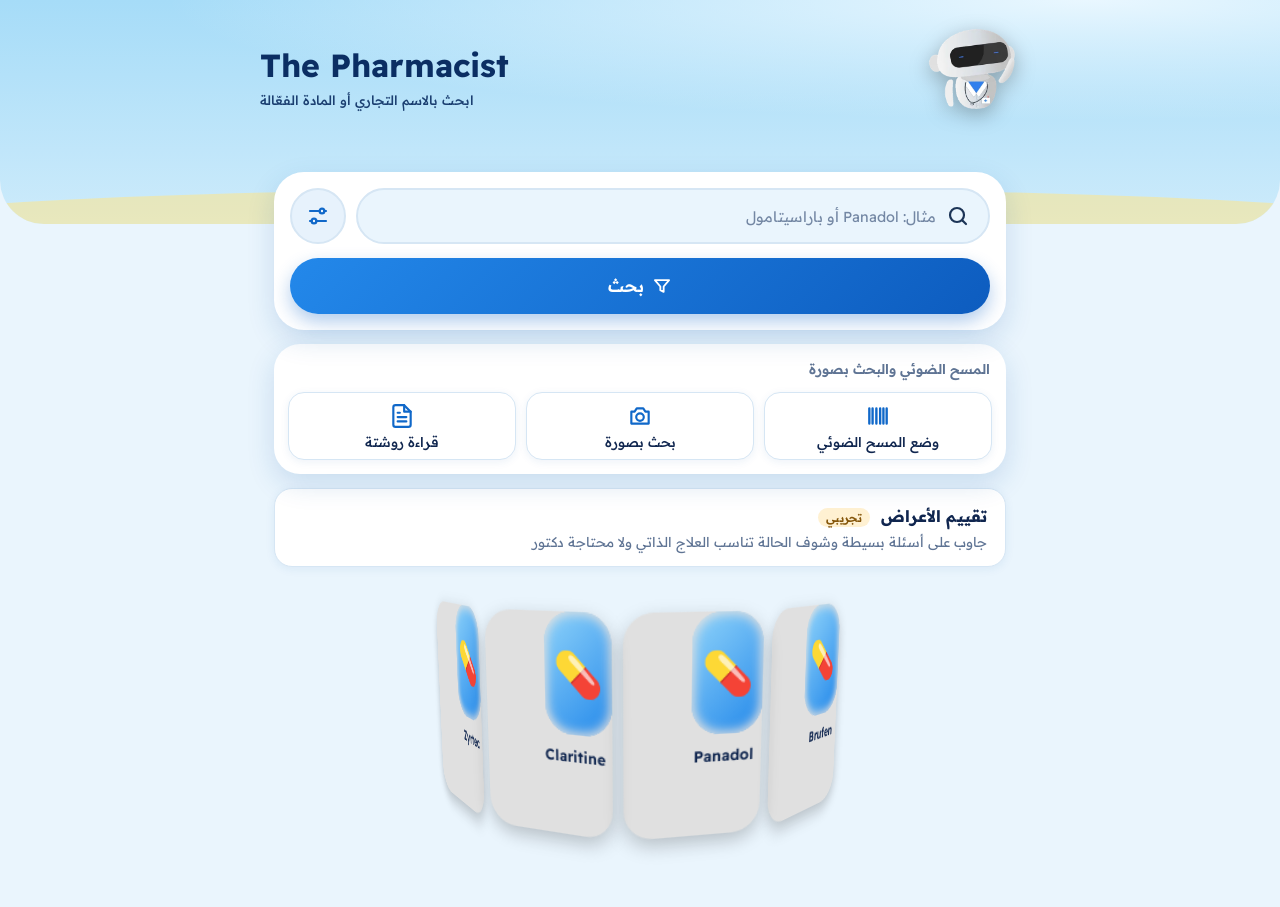
<file: index.html>
<!DOCTYPE html>
<html lang="ar" dir="rtl">
<head>
<meta charset="utf-8">
<meta name="viewport" content="width=device-width, initial-scale=1, viewport-fit=cover">
<meta name="robots" content="noindex, nofollow, noarchive">
<meta name="theme-color" content="#BFE6FB" media="(prefers-color-scheme: light)">
<meta name="theme-color" content="#143B5E" media="(prefers-color-scheme: dark)">
<meta name="mobile-web-app-capable" content="yes">
<meta name="apple-mobile-web-app-capable" content="yes">
<meta name="apple-mobile-web-app-status-bar-style" content="default">
<meta name="apple-mobile-web-app-title" content="The Pharmacist">
<link rel="manifest" href="manifest.webmanifest">
<link rel="apple-touch-icon" href="icon-180.png">
<title>The Pharmacist</title>
<link rel="preconnect" href="https://fonts.googleapis.com">
<link href="https://fonts.googleapis.com/css2?family=Readex+Pro:wght@400;500;600;700&display=swap" rel="stylesheet">
<link rel="stylesheet" href="style.css">
</head>
<body data-view="home">
<header class="appbar"><div class="appbar-in">
<button id="back" class="back" type="button" aria-label="رجوع">→</button>
<img class="logo robot" src="robot-coat.webp" width="300" height="300" alt="" decoding="async">
<div><h1 id="ab-t">The Pharmacist</h1><p class="sub" id="ab-s">ابحث بالاسم التجاري أو المادة الفعّالة</p></div>
</div>
<svg class="deco" viewBox="0 0 150 130" aria-hidden="true">
  <path d="M18 112c-8-22-2-42 16-50 2 20-2 38-16 50z" fill="#3FAE6A"/>
  <path d="M30 118c-4-18 4-34 20-40 0 16-6 32-20 40z" fill="#2E9A5A"/>
  <rect x="44" y="40" width="58" height="76" rx="14" fill="#fff"/>
  <rect x="44" y="40" width="58" height="76" rx="14" fill="none" stroke="#CFE6F7" stroke-width="2"/>
  <rect x="48" y="22" width="50" height="22" rx="7" fill="#1E7BE0"/>
  <rect x="48" y="32" width="50" height="4" fill="#0D5CBF" opacity=".5"/>
  <rect x="58" y="58" width="30" height="34" rx="8" fill="#E4F1FC"/>
  <path d="M73 63v24M61 75h24" stroke="#1E7BE0" stroke-width="7" stroke-linecap="round"/>
  <g transform="rotate(14 118 98)">
    <rect x="98" y="66" width="40" height="52" rx="8" fill="#CFE9FA"/>
    <circle cx="108" cy="78" r="5" fill="#fff"/><circle cx="126" cy="78" r="5" fill="#fff"/>
    <circle cx="108" cy="94" r="5" fill="#fff"/><circle cx="126" cy="94" r="5" fill="#fff"/>
    <circle cx="108" cy="110" r="5" fill="#fff"/><circle cx="126" cy="110" r="5" fill="#fff"/>
  </g>
</svg>
</header>
<main>

<!-- الصفحة 1: الرئيسية -->
<section id="v-home" class="view">
<form id="f">
  <div class="row">
    <input id="q" type="search" required minlength="2" maxlength="100" placeholder="مثال: Panadol أو باراسيتامول" aria-label="اسم الدواء أو المادة الفعّالة" autocomplete="off">
    <button id="ffBtn" class="ff-btn" type="button" aria-label="إعدادات البحث: نوع البحث والشكل الدوائي" aria-expanded="false" aria-controls="forms"><svg viewBox="0 0 24 24" aria-hidden="true"><path d="M4 7h10M18 7h2M4 17h2M10 17h10" fill="none" stroke="currentColor" stroke-width="2.2" stroke-linecap="round"/><circle cx="16" cy="7" r="2.4" fill="none" stroke="currentColor" stroke-width="2.2"/><circle cx="8" cy="17" r="2.4" fill="none" stroke="currentColor" stroke-width="2.2"/></svg></button>
    <div id="recent" class="recent" role="group" aria-label="آخر عمليات البحث"></div>
  </div>
  <div id="forms" class="forms" role="group" aria-label="إعدادات البحث" hidden>
    <div class="set-h">نوع البحث</div>
      <div class="types" role="radiogroup" aria-label="نوع البحث">
      <label><input type="radio" name="t" value="auto" checked><svg viewBox="0 0 24 24" aria-hidden="true"><path d="M12 3l2.7 5.6 6.1.9-4.4 4.3 1 6.1L12 17l-5.4 2.9 1-6.1L3.2 9.5l6.1-.9z" fill="currentColor"/></svg><span>تلقائي</span></label>
      <label><input type="radio" name="t" value="brand_family"><svg viewBox="0 0 24 24" aria-hidden="true"><path d="M12 2c.9 3.6 5.2 5.4 5.2 10.2a5.2 5.2 0 0 1-10.4 0c0-2 .9-3.3 2-4.2.2 1.6 1 2.3 1.9 2.6C10.2 8.2 10.4 4.6 12 2z" fill="currentColor"/></svg><span>عائلة تجارية</span></label>
      <label><input type="radio" name="t" value="brand"><svg viewBox="0 0 24 24" aria-hidden="true"><path d="M3 12.5V4h8.5L21 13.5 13.5 21z" fill="currentColor"/><circle cx="7.6" cy="8.6" r="1.5" fill="var(--tag-hole,#fff)"/></svg><span>منتج محدد</span></label>
      <label><input type="radio" name="t" value="ingredient"><svg viewBox="0 0 24 24" aria-hidden="true"><g fill="currentColor"><circle cx="5.5" cy="5.5" r="2"/><circle cx="12" cy="5.5" r="2"/><circle cx="18.5" cy="5.5" r="2"/><circle cx="5.5" cy="12" r="2"/><circle cx="12" cy="12" r="2"/><circle cx="18.5" cy="12" r="2"/><circle cx="5.5" cy="18.5" r="2"/><circle cx="12" cy="18.5" r="2"/><circle cx="18.5" cy="18.5" r="2"/></g></svg><span>مادة فعّالة</span></label>
    </div>
  </div>
  <button id="go" type="submit"><svg viewBox="0 0 24 24" aria-hidden="true"><path d="M3.5 5h17l-6.5 7.6V19l-4-2v-4.4z" fill="none" stroke="currentColor" stroke-width="2.2" stroke-linejoin="round"/></svg><span>بحث</span></button>
</form>

<a id="otcEntry" class="otc-entry" href="#/t"><b>تقييم الأعراض <i>تجريبي</i></b><span>جاوب على أسئلة بسيطة وشوف الحالة تناسب العلاج الذاتي ولا محتاجة دكتور</span></a>

<div class="drugs3d" id="drugs3d" aria-label="أدوية شائعة"><div class="d3-inner" id="d3inner"></div></div>
</section>

<div id="imgbox" aria-live="polite"></div>

<!-- الصفحة 2: نتائج البحث -->
<section id="v-results" class="view">
<div id="status" role="status" aria-live="polite"><span id="msg"></span><div class="bar"><div class="typewriter" aria-hidden="true"><div class="slide"><i></i></div><div class="paper"></div><div class="keyboard"></div></div><i id="pg"></i></div></div>
<div id="ffnote" class="sec-note ff-note" hidden></div>
<div id="out"></div>
<div id="more" aria-live="polite"></div>
</section>

<!-- صفحة البحث بصورة (#/img): image-search.js بيملاها -->
<section id="v-image" class="view"><div id="imgpage" class="imgpage"></div></section>

<!-- صفحة تقييم الأعراض (#/t): otc-triage.js بيملاها -->
<section id="v-otc" class="view"><div id="otcpage" class="otc"></div></section>

<!-- الصفحة 3: تفاصيل المنتج (pages.js بيملاها) -->
<section id="v-product" class="view"><div id="pd" class="detail"></div></section>
</main>

<!-- الترتيب مهم: كل ملف بيعتمد على اللي قبله. barcode-live لازم يكون آخر واحد (source-scrub بعده بيراقب بس). -->
<script src="core.js"></script>
<script src="render.js"></script>
<script src="alternatives.js"></script>
<script src="search.js"></script>
<script src="suggest.js?v=20261123a"></script>
<script src="home-cards.js"></script>
<script src="scanner.js"></script>
<script src="rx-scan.js"></script>
<script src="image-search.js?v=20261122b"></script>
<script src="otc-triage.js?v=20261126b"></script>
<script src="interactions.js?v=20261122g"></script>
<script src="pages.js"></script>
<script src="dosage-filter.js"></script>
<script src="ingredient-class.js"></script>
<script src="barcode-live.js"></script>
<script src="source-scrub.js"></script>
<script src="shine.js"></script>
<script src="account.js?v=20261123a"></script>
<script>
// بيلمّ أزرار (المسح الضوئي / الكاميرا / المعرض) اللي الملفات التانية بتضيفها في الفورم جوه صندوق "اقتراحات سريعة". شكل بس، مفيش منطق اتغيّر.
(function () {
  var f = document.getElementById("f"), bs = f && f.querySelectorAll(".scan-btn");
  if (!bs || !bs.length) return;
  var box = document.createElement("div"); box.className = "qs";
  var h = document.createElement("div"); h.className = "qs-h"; h.textContent = "المسح الضوئي والبحث بصورة";
  box.appendChild(h);
  Array.prototype.forEach.call(bs, function (b) { var t = (b.textContent || "").trim(); b.setAttribute("aria-label", t); b.title = t; box.appendChild(b); }); // أيقونات بس: الاسم للقارئ والـ tooltip
  var m = f.querySelector(".img-menu"); if (m) box.appendChild(m);
  f.parentNode.insertBefore(box, f.nextSibling); // صندوق منفصل تحت مربع البحث
})();
</script>
<script>if("serviceWorker" in navigator)navigator.serviceWorker.register("sw.js").catch(function(){});</script>
</body>
</html>
</file>
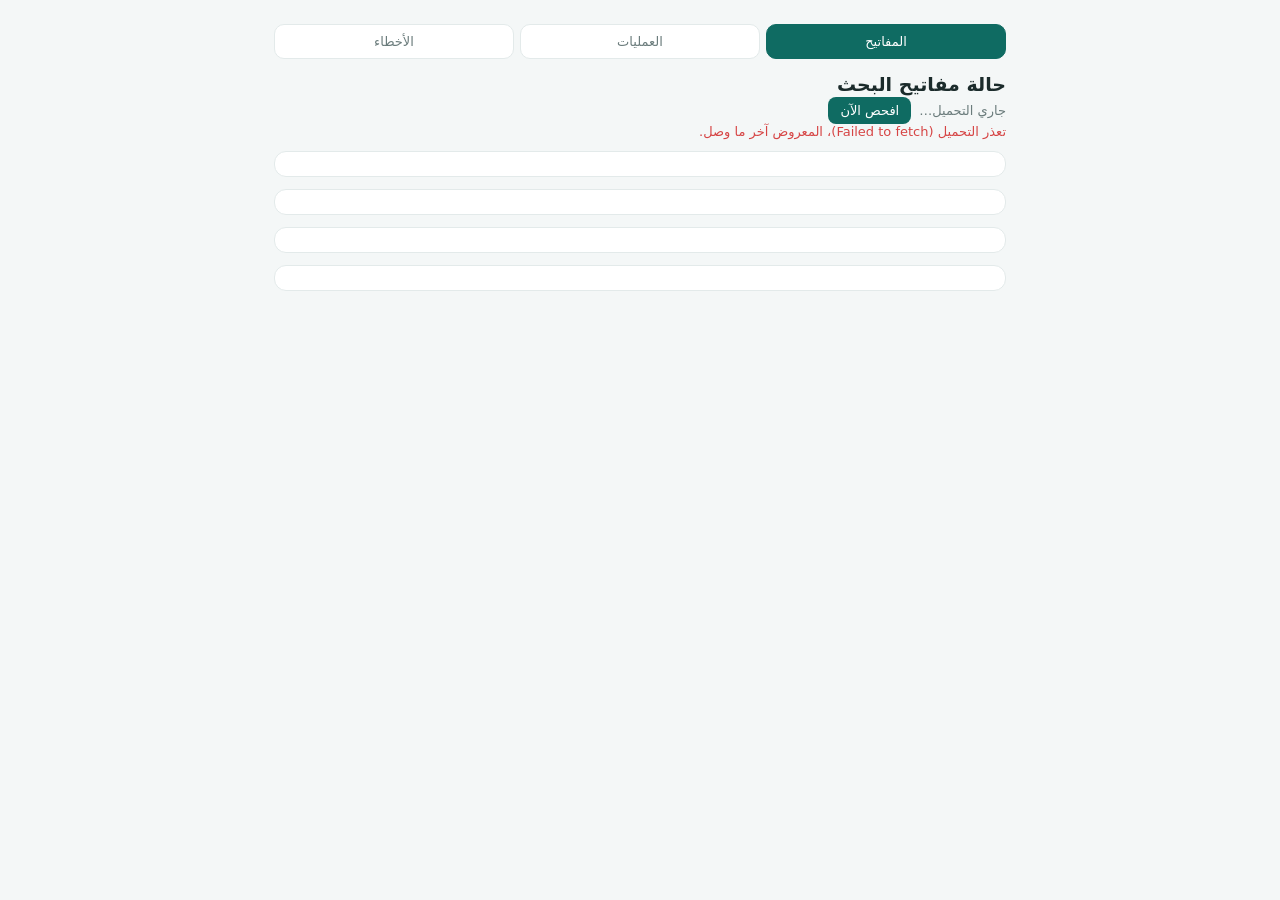
<file: status.html>
<!DOCTYPE html>
<html lang="ar" dir="rtl">
<head>
<meta charset="utf-8">
<meta name="robots" content="noindex,nofollow">
<meta name="viewport" content="width=device-width, initial-scale=1">
<title>حالة مفاتيح Tavily و Firecrawl</title>
<style>
:root{--bg:#f4f7f7;--card:#fff;--tx:#1b2b2b;--mu:#6b7c7c;--ln:#e3eaea;--ok:#1f9d63;--bad:#d64545;--warn:#d9902f;--br:#0f6b62}
@media(prefers-color-scheme:dark){:root{--bg:#10191a;--card:#182424;--tx:#e6f0ef;--mu:#8fa5a3;--ln:#263838;--ok:#3fcf8e;--bad:#ff6b6b;--warn:#f0b04e;--br:#3bb5a8}}
*{box-sizing:border-box}
body{margin:0;background:var(--bg);color:var(--tx);font-family:system-ui,"Segoe UI",Tahoma,sans-serif;padding:14px;max-width:760px;margin-inline:auto}
h1{font-size:19px;margin:6px 0 2px}
.sub{color:var(--mu);font-size:13px;display:flex;gap:8px;align-items:center;flex-wrap:wrap}
button{background:var(--br);color:#fff;border:0;border-radius:8px;padding:6px 12px;font:inherit;font-size:13px}
button:disabled{opacity:.6}
.card{background:var(--card);border:1px solid var(--ln);border-radius:12px;padding:12px;margin:12px 0}
.card h2{font-size:16px;margin:0 0 8px}
.stats{display:flex;gap:8px;margin-bottom:8px}
.stat{flex:1;background:var(--bg);border-radius:8px;padding:8px;text-align:center}
.stat b{display:block;font-size:18px}
.stat span{font-size:12px;color:var(--mu)}
.row{display:grid;grid-template-columns:92px 1fr minmax(64px,auto);gap:8px;align-items:center;padding:5px 0;border-top:1px solid var(--ln);font-size:13px}
.bar{height:8px;background:var(--ln);border-radius:5px;overflow:hidden}
.bar i{display:block;height:100%;border-radius:5px}
.num{white-space:nowrap;text-align:start;font-variant-numeric:tabular-nums;direction:ltr}
.row.l{grid-template-columns:78px 1fr 40px}
.err{color:var(--bad);font-size:13px}
.tabs{display:flex;gap:6px;margin:4px 0 8px;position:sticky;top:0;background:var(--bg);padding:6px 0;z-index:5}
.tabs a{flex:1;text-align:center;padding:9px 4px;border-radius:10px;background:var(--card);border:1px solid var(--ln);color:var(--mu);text-decoration:none;font-size:13px}
.tabs a.on{background:var(--br);color:#fff;border-color:var(--br)}
.op{border-top:1px solid var(--ln);padding:9px 0;font-size:13px}
.op:first-of-type{border-top:0}
.op b{font-weight:600;word-break:break-word}
.op .meta{display:flex;flex-wrap:wrap;gap:4px 10px;margin-top:5px;color:var(--mu);font-size:12px}
.tag{display:inline-block;padding:1px 8px;border-radius:20px;font-size:11px;margin-inline-end:6px;background:var(--bg);color:var(--mu);border:1px solid var(--ln)}
.ok{color:var(--ok)}.bad{color:var(--bad)}.warn{color:var(--warn)}
.mu{color:var(--mu);font-size:12px}
.use{font-size:12px;margin-top:4px;color:var(--mu)}
.cr{color:var(--ok)}
.chips{display:flex;flex-wrap:wrap;gap:6px;margin:8px 0}
.chip{padding:5px 11px;border-radius:20px;border:1px solid var(--ln);background:var(--bg);color:var(--mu);font-size:12px;cursor:pointer}
.chip.on{background:var(--br);color:#fff;border-color:var(--br)}
.sev{display:inline-block;width:9px;height:9px;border-radius:50%;margin-inline-end:6px}
.sev.error{background:var(--bad)}.sev.warn{background:var(--warn)}.sev.info{background:var(--mu)}
.krow{display:grid;grid-template-columns:1fr auto auto auto;gap:4px 10px;font-size:12px;padding:3px 0;border-top:1px solid var(--ln)}
.expl{font-size:12px;color:var(--mu);margin-top:3px}
</style>
</head>
<body>
<div class="tabs"><a href="#keys" id="t-keys">المفاتيح</a><a href="#ops" id="t-ops">العمليات</a><a href="#errors" id="t-err">الأخطاء</a></div>
<div id="pg-keys">
<h1>حالة مفاتيح البحث</h1>
<div class="sub"><span id="when">جاري التحميل…</span><button id="btn">افحص الآن</button></div>
<div id="err" class="err"></div>
<div class="card" id="tav"></div>
<div class="card" id="fc"></div>
<div class="card" id="gem"></div>
<div class="card" id="grk"></div>
</div>
<div id="pg-ops" hidden>
<h1>العمليات والاستهلاك</h1>
<div class="sub"><span id="owhen">جاري التحميل…</span><button id="obtn">تحديث</button></div>
<div id="oerr" class="err"></div>
<div class="card" id="osum"></div>
<div class="card" id="ofeed"></div>
</div>
<div id="pg-err" hidden>
<h1>الأخطاء والمشاكل</h1>
<div class="sub"><span id="ewhen">جاري التحميل…</span><button id="ebtn">تحديث</button></div>
<div id="eerr" class="err"></div>
<div class="card" id="esum"></div>
<div class="card" id="elist"></div>
</div>
<script>
const SNAP={"checked_at":null,"tavily":[],"firecrawl":[],"llm":[]};
const $=id=>document.getElementById(id);
const fmt=n=>Number(n).toLocaleString("en");
const col=p=>p<=0?"var(--bad)":p<.25?"var(--warn)":"var(--ok)";
function render(el,title,list,unit){
  const live=list.filter(k=>k.state==="active");
  const total=live.reduce((s,k)=>s+Math.max(k.left,0),0);
  let h=`<h2>${title}</h2><div class="stats">
  <div class="stat"><b>${fmt(total)}</b><span>إجمالي المتبقي</span></div>
  <div class="stat"><b>${live.length} / ${list.length}</b><span>مفاتيح شغالة</span></div></div>`;
  for(const k of list){
    const left=Math.max(k.left,0),p=k.cap?left/k.cap:0;
    h+=`<div class="row"><span>${k.slot}</span><div class="bar"><i style="width:${Math.min(p,1)*100}%;background:${col(k.state==="active"?p:0)}"></i></div><span class="num">${k.state==="active"?fmt(left):k.state==="exhausted"?(k.renews?"يتجدد "+fd(k.renews):"خلص"):"تعذر الفحص"}</span></div>`;
  }
  el.innerHTML=h;
}
const fd=t=>t?new Date(t.replace(" ","T")).toLocaleDateString("ar-EG",{day:"numeric",month:"short"}):"—";
function llmState(r){
  const bl=r.blocked_until&&Date.parse(String(r.blocked_until).replace(" ","T"))>Date.now();
  if(Number(r.last_status)===401)return["bad","مفتاح مرفوض (401)"];
  if(r.block_reason==="credits_exhausted")return bl?["bad","الرصيد خلص"]:["warn","الرصيد خلص (آخر مرة "+fd(r.last_used_at)+")"];
  if(bl)return["warn","محظور مؤقتاً"];
  return["ok","شغال"];
}
function renderLLM(el,title,list,note){
  const today=new Date().toISOString().slice(0,10);
  const used=r=>r.usage_day===today?Number(r.used_today):0;
  const ok=list.filter(r=>llmState(r)[0]==="ok").length;
  let h=`<h2>${title}</h2><div class="stats"><div class="stat"><b>${ok} / ${list.length}</b><span>مفاتيح سليمة</span></div><div class="stat"><b>${fmt(list.reduce((s,r)=>s+used(r),0))}</b><span>طلبات النهاردة</span></div></div>`;
  for(const r of list){const[c,t]=llmState(r);h+=`<div class="row l"><span>${r.slot}</span><span style="color:var(--${c==="ok"?"ok":c==="warn"?"warn":"bad"})">${t}</span><span class="num">${used(r)}</span></div>`}
  el.innerHTML=h+`<div class="sub" style="margin-top:8px">${note}</div>`;
}
function draw(d,live){
  render($("tav"),"Tavily",d.tavily.map(k=>({slot:k.slot,state:k.state,cap:k.limit||1000,left:(k.limit||1000)-k.used,renews:k.renews})));
  render($("fc"),"Firecrawl",d.firecrawl.map(k=>({slot:k.slot,state:k.state,cap:k.plan||1000,left:k.remaining,renews:k.renews})));
  const g=(d.llm||[]).filter(r=>r.provider==="gemini"),x=(d.llm||[]).filter(r=>r.provider==="grok");
  renderLLM($("gem"),"Gemini",g,"جوجل مبتعرضش الرصيد المتبقي. العمود الأخير = طلبات النهاردة. إجمالي الطلبات: "+fmt(g.reduce((s,r)=>s+Number(r.total_used),0)));
  renderLLM($("grk"),"Grok",x,"الحالة من آخر محاولة استخدام. رصيد xAI مش متاح من المفتاح. X_6 وX_8 مش مسجلين.");
  const t=d.checked_at?new Date(d.checked_at):null;
  $("when").textContent=(live?"آخر فحص: ":"لقطة قديمة من: ")+(t?t.toLocaleString("ar-EG"):"—");
}
const API="https://clhtimetvykbjdhfdmig.supabase.co/functions/v1/key-status";
let busy=false;
async function load(force){
  if(busy)return;busy=true;const b=$("btn");b.disabled=true;
  if(force)b.textContent="جاري الفحص…";
  $("err").textContent="";
  try{
    const r=await fetch(API+(force?"?refresh=1":""),{cache:"no-store"});
    if(!r.ok)throw new Error(r.status);
    draw(await r.json(),true);
  }catch(e){$("err").textContent="تعذر التحميل ("+e.message+")، المعروض آخر ما وصل."}
  busy=false;b.disabled=false;b.textContent="افحص الآن";
}
$("btn").onclick=()=>load(true);
load(false);setInterval(()=>load(false),60000);

/* ===== صفحات العمليات والأخطاء ===== */
const OPS_API="https://clhtimetvykbjdhfdmig.supabase.co/functions/v1/ops-feed";
const ERR_API="https://clhtimetvykbjdhfdmig.supabase.co/functions/v1/errors-feed";
const KIND={full:"بحث كامل",alternatives:"بدائل",secondary:"بحث ثانوي"};
const OUTC={found:["ok","لقى نتيجة"],not_found:["bad","مفيش نتيجة"],under_review:["warn","قيد المراجعة"]};
const PROV={tavily:"Tavily",firecrawl:"Firecrawl",gemini:"Gemini",grok:"Grok"};
const STYPE={auto:"تلقائي",brand:"براند",ingredient:"مادة فعّالة",brand_family:"عائلة براند"};
const ORIGIN={text:"كتابة",barcode:"باركود",image:"صورة",system:"نظام"};
const CALLK={search:"بحث",scrape_json:"قراءة صفحة (JSON)",scrape_markdown:"قراءة صفحة (نص)",llm:"ذكاء اصطناعي"};
const JOBX={firecrawl_unavailable:"كل مفاتيح Firecrawl مش متاحة (حد طلبات أو رصيد): اتجابت العناوين بس ومفيش صفحات اتقرأت",extraction_failed:"كل الصفحات اللي اتحاولت فشلت",provider_exhausted:"مفاتيح Tavily مش متاحة (رصيد أو حد طلبات)",all_pages_failed:"كل الصفحات فشلت",discovery_failed:"فشل في مرحلة البحث عن الروابط",no_enabled_sources:"مفيش مصادر مفعّلة للبحث",no_pages_on_enabled_sources:"مفيش صفحات على المصادر المفعّلة",alt_source_page_failed:"فشل تحميل صفحة المنتج الأصلي لجلب البدائل"};
const DATAX={new_ingredient_unreviewed:"مادة فعّالة جديدة لسه مش متراجعة",zero_strength:"تركيز صفر",official_non_accepted_source:"مصدر رسمي غير مقبول",official_duplicate_payload:"بيانات رسمية مكررة",official_ingredient_mismatch:"اختلاف مادة فعّالة مع المصدر الرسمي",official_pending_payloads:"بيانات رسمية لسه معلّقة",official_pack_variant:"اختلاف حجم عبوة",official_import_incomplete:"استيراد رسمي ناقص",product_without_ingredients:"منتج بدون مواد فعّالة"};
const IMGX={mismatch:"الصورة ما طابقتش المنتج",brand_differs:"اسم البراند في الصورة مختلف",import_failed:"فشل استيراد الصورة",import_rejected:"الصورة اترفضت"};
const CATS=[["all","الكل"],["api","مزوّدين"],["job","مهام بحث"],["empty","بدون نتيجة"],["image","صور"],["barcode","باركود"],["data","بيانات"]];
const esc=s=>String(s==null?"":s).replace(/[&<>"]/g,c=>({"&":"&amp;","<":"&lt;",">":"&gt;",'"':"&quot;"}[c]));
const n0=x=>fmt(Number(x)||0);
function ago(t){const s=Math.max(0,(Date.now()-Date.parse(t))/1000);if(s<60)return "من "+Math.round(s)+" ث";if(s<3600)return "من "+Math.round(s/60)+" د";if(s<86400)return "من "+Math.round(s/3600)+" س";return new Date(t).toLocaleDateString("ar-EG",{day:"numeric",month:"short"})}
function clock(t){return new Date(t).toLocaleTimeString("ar-EG",{hour:"2-digit",minute:"2-digit",second:"2-digit"})}
function stat(b,l){return '<div class="stat"><b>'+b+'</b><span>'+l+'</span></div>'}
function urow(l,v,p){return '<div class="row"><span>'+l+'</span><div class="bar"><i style="width:'+(Math.min(Math.max(p,0),1)*100)+'%;background:'+col(1-p)+'"></i></div><span class="num">'+v+'</span></div>'}
function trow(l,v){return '<div class="row"><span>'+l+'</span><span>'+v+'</span><span></span></div>'}
function apiExpl(s){
  if(s===429)return "حد الطلبات (Rate limit): المفتاح بيرتاح شوية والنظام بيجرّب مفتاح تاني";
  if(s===402||s===432||s===433)return "رصيد المفتاح خلص";
  if(s===401)return "المفتاح غير صالح";
  if(s===403)return "الوصول مرفوض (حظر أو صلاحية أو رصيد)";
  if(s===408)return "انتهت مهلة الطلب";
  if(s===0)return "فشل الاتصال بالمزوّد";
  if(s>=500)return "المزوّد مشغول أو فيه عطل عنده";
  return "خطأ HTTP "+s;
}
/* كل مفتاح استخدمته العملية وكام صرف منه */
function usageHtml(rows){
  const g={};
  rows.forEach(r=>{
    const k=r.provider+"|"+r.slot;
    const a=g[k]||(g[k]={s:r.slot,parts:[],cr:0,f:0});
    if(r.ok){
      if(r.provider==="tavily")a.parts.push(r.ok+" بحث");
      else if(r.kind==="scrape_json")a.parts.push(r.ok+" صفحة (استخراج JSON)");
      else a.parts.push(r.ok+" صفحة (نص)");
    }
    a.cr+=r.credits;a.f+=r.failed;
  });
  return Object.keys(g).map(k=>{
    const a=g[k];
    return '<div class="use"><b>'+esc(a.s)+'</b> — '+(a.parts.length?a.parts.join(" + "):"بدون نجاح")+' · <span class="cr">'+n0(a.cr)+' كريديت</span>'+(a.f?' · <span class="bad">'+a.f+' فشل</span>':'')+'</div>';
  }).join("");
}
function drawOps(d){
  const s=d.summary,oc=s.outcomes_24h||{},sp=s.spent_24h||{};
  let h='<h2>آخر 24 ساعة</h2><div class="stats">'+stat(n0(s.searches_24h),"عمليات بحث")+stat(n0(s.jobs_24h),"مهام تشغيل")+stat(n0(s.jobs_failed_24h),"مهام فاشلة")+'</div>';
  h+='<div class="sub">لقى: '+n0(oc.found)+' · مفيش نتيجة: '+n0(oc.not_found)+' · قيد المراجعة: '+n0(oc.under_review)+'</div>';
  h+='<h2 style="margin-top:14px">اللي اتصرف فعلاً (آخر 24 ساعة)</h2>';
  h+=trow("Tavily",n0(sp.tavily_calls)+" بحث · "+n0(sp.tavily_credits)+" كريديت");
  h+=trow("Firecrawl",n0(sp.firecrawl_calls)+" طلب ("+n0(sp.firecrawl_failed)+" فشل) · "+n0(sp.firecrawl_credits)+" كريديت");
  h+=trow("Gemini",n0(sp.gemini_calls)+" طلب ("+n0(sp.gemini_failed)+" فشل) · "+n0(sp.gemini_tokens)+" توكن");
  h+=trow("Grok",n0(sp.grok_calls)+" طلب ("+n0(sp.grok_failed)+" فشل) · "+n0(sp.grok_tokens)+" توكن");
  h+='<h2 style="margin-top:14px">كل مفتاح لوحده (24 ساعة)</h2>';
  ["tavily","firecrawl","gemini","grok"].forEach(p=>{
    const ks=(d.keys||[]).filter(k=>k.provider===p);
    if(!ks.length)return;
    h+='<div class="mu" style="margin-top:8px"><b>'+PROV[p]+'</b></div>';
    ks.forEach(k=>{
      const cost=(p==="gemini"||p==="grok")?n0(k.tokens_total)+" توكن":n0(k.credits)+" كريديت";
      h+='<div class="krow"><span>'+esc(k.slot)+'</span><span>'+n0(k.calls)+' طلب</span><span class="'+(k.failed?'bad':'mu')+'">'+n0(k.failed)+' فشل</span><span>'+cost+'</span></div>';
    });
  });
  h+='<h2 style="margin-top:14px">الباقة الكلية (كل المفاتيح)</h2>';
  h+=urow("Tavily",n0(s.tavily_used)+" / "+n0(s.tavily_limit),s.tavily_limit?s.tavily_used/s.tavily_limit:0);
  h+=urow("Firecrawl",n0(s.firecrawl_used)+" / "+n0(s.firecrawl_limit),s.firecrawl_limit?s.firecrawl_used/s.firecrawl_limit:0);
  h+='<div class="sub" style="margin-top:8px">الأرقام فوق من سجل كل طلب فعلي. Tavily وFirecrawl بالكريديت (تقديري لو الـ API ما ذكرش الرقم: بحث = 1، صفحة نص = 1، صفحة JSON = 5)، وGemini وGrok بالتوكن اللي الـ API بيرجّعه. السجل بدأ من وقت تفعيله، فالعمليات القديمة ما لهاش تفصيل.</div>';
  $("osum").innerHTML=h;
  drawFeed(d.items||[]);
  $("owhen").textContent="آخر تحديث: "+clock(d.generated_at);
}
function drawFeed(items){
  let h='<h2>كل العمليات (الأحدث أولاً)</h2>';
  if(!items.length)h+='<div class="mu">مفيش عمليات.</div>';
  for(const o of items){
    let tag,st,meta=[],title,extra="";
    if(o.type==="job"){
      tag=KIND[o.kind]||o.kind||"مهمة";title=esc(o.query);
      st=o.status==="failed"?["bad","فشلت"]:(o.status==="completed"?(OUTC[o.outcome]||["ok","تمت"]):["warn",esc(o.status||"—")]);
      if(o.secs!=null)meta.push("⏱ "+o.secs+" ث");
      if(o.pages)meta.push("صفحات: "+o.pages);
      if(o.results!=null)meta.push("نتائج: "+o.results);
      if(o.usage&&o.usage.length)extra=usageHtml(o.usage);
      else if((o.tavily&&o.tavily.length)||(o.firecrawl&&o.firecrawl.length))extra='<div class="use">الاستهلاك مش متسجل للعملية دي (قبل تفعيل السجل)</div>';
    }else if(o.type==="llm"){
      tag=PROV[o.provider]||o.provider;title="استدعاء ذكاء اصطناعي"+(o.purpose?" — "+esc(o.purpose):"");
      st=o.status===200?["ok","نجح"]:["bad","فشل "+o.status];
      meta.push(esc(o.slot));if(o.model)meta.push(esc(o.model));
      if(o.ttot)meta.push("دخل "+n0(o.tin)+" · خرج "+n0(o.tout)+" · إجمالي "+n0(o.ttot)+" توكن");
      if(o.err)extra='<div class="use bad" dir="auto">'+esc(o.err)+'</div>';
    }else{
      tag="بحث"+(o.cache?" · "+esc(o.cache):"");title=esc(o.query);
      st=OUTC[o.outcome]||["warn",esc(o.outcome||"—")];
      if(o.results!=null)meta.push("نتائج: "+o.results);
    }
    h+='<div class="op"><div><span class="tag">'+esc(tag)+'</span><b dir="auto">'+title+'</b></div>'
      +'<div class="meta"><span class="'+st[0]+'">'+st[1]+'</span><span>'+clock(o.t)+' ('+ago(o.t)+')</span>'+meta.map(x=>'<span>'+x+'</span>').join("")+'</div>'
      +extra+(o.error?'<div class="err">'+esc(o.error)+'</div>':'')+'</div>';
  }
  $("ofeed").innerHTML=h;
}
let obusy=false;
async function loadOps(){
  if(obusy)return;obusy=true;const b=$("obtn");b.disabled=true;$("oerr").textContent="";
  try{
    const r=await fetch(OPS_API,{cache:"no-store"});
    if(!r.ok)throw new Error(r.status);
    const d=await r.json();drawOps(d);
    if(d.warnings&&d.warnings.length)$("oerr").textContent="تنبيه: "+d.warnings.join(" | ");
  }catch(e){$("oerr").textContent="تعذر التحميل ("+e.message+")"}
  obusy=false;b.disabled=false;
}
/* ===== صفحة الأخطاء ===== */
let EDATA=null,EF="all",EHIDE=false;
function errItem(o){
  const dot='<span class="sev '+o.sev+'"></span>';
  const org='<span class="tag">'+esc(ORIGIN[o.origin]||o.origin)+'</span>';
  const when='<span>'+clock(o.t)+' ('+ago(o.t)+')</span>';
  let title="",body="";
  if(o.cat==="api"){
    title=esc(PROV[o.provider]||o.provider)+' · '+esc(o.slot)+' — '+esc(CALLK[o.kind]||o.kind||"")+' — خطأ '+o.status;
    body='<div class="expl">'+apiExpl(o.status)+'</div>'+(o.detail?'<div class="mu" dir="auto">'+esc(o.detail)+'</div>':'');
  }else if(o.cat==="job"){
    title='مهمة بحث ('+esc(KIND[o.kind]||o.kind||"")+') — '+(JOBX[o.code]?'مشكلة':'فشلت');
    body='<div dir="auto"><b>'+esc(o.query)+'</b></div><div class="expl">'+esc(JOBX[o.code]||o.code||"")+'</div>'+(o.fails&&o.fails.length?'<div class="mu" dir="auto">'+o.fails.map(esc).join(" · ")+'</div>':'');
  }else if(o.cat==="empty"){
    title='بحث بدون نتيجة';
    body='<div dir="auto"><b>'+esc(o.query)+'</b></div><div class="mu">نوع البحث: '+esc(STYPE[o.stype]||o.stype||"—")+'</div>';
  }else if(o.cat==="image"){
    title='مشكلة في صورة منتج: '+esc(IMGX[o.code]||o.code);
    body='<div class="mu" dir="auto">'+(o.brand?'البراند اللي اتقرأ من الصورة: '+esc(o.brand):'')+(o.arabic?' · '+esc(o.arabic):'')+(o.compared&&o.compared.length?' · اتقارن بـ: '+o.compared.map(esc).join("، "):'')+(o.domain?' · '+esc(o.domain):'')+'</div>'
      +(o.reason?'<div class="expl">'+esc(IMGX[o.reason]||o.reason)+'</div>':'');
  }else if(o.cat==="barcode"){
    title='باركود غير موجود';
    body='<div class="mu" dir="ltr">'+esc(o.gtin)+'</div>';
  }else{
    title='مشكلة بيانات: '+esc(DATAX[o.code]||o.code);
    body=o.detail?'<div class="mu" dir="auto">'+esc(o.detail)+'</div>':'';
  }
  return '<div class="op"><div>'+dot+org+'<b>'+title+'</b></div>'+body+'<div class="meta">'+when+'</div></div>';
}
function drawErr(d){
  EDATA=d;
  const s=d.summary;
  let h='<h2>آخر 24 ساعة</h2><div class="stats">'+stat(n0(s.api_total_24h),"أخطاء مزوّدين")+stat(n0(s.jobs_failed_24h),"مهام فاشلة")+stat(n0(s.not_found_24h),"بحث بلا نتيجة")+'</div>';
  h+='<div class="sub">من '+n0(s.searches_24h)+' عملية بحث · مشاكل صور: '+n0(s.image_problems_24h)+' · باركود غير موجود: '+n0(s.barcode_miss_24h)+' · مشاكل بيانات مفتوحة: '+n0(s.integrity_open)+'</div>';
  const a=s.api_24h||{},keys=Object.keys(a).sort((x,y)=>a[y]-a[x]);
  if(keys.length){
    h+='<h2 style="margin-top:14px">أكتر الأخطاء تكراراً</h2>';
    keys.forEach(k=>{const p=k.split(":");h+='<div class="op"><b>'+esc(PROV[p[0]]||p[0])+' — خطأ '+esc(p[1])+'</b> <span class="mu">× '+n0(a[k])+'</span><div class="expl">'+apiExpl(Number(p[1]))+'</div></div>';});
  }
  const jo=s.job_outcomes_24h||{};
  Object.keys(jo).forEach(k=>{h+='<div class="op"><b>'+esc(k)+'</b> <span class="mu">× '+n0(jo[k])+'</span><div class="expl">'+esc(JOBX[k]||"")+'</div></div>';});
  $("esum").innerHTML=h;
  drawErrList();
  $("ewhen").textContent="آخر تحديث: "+clock(d.generated_at);
}
function drawErrList(){
  if(!EDATA)return;
  const all=EDATA.items||[],cnt={};
  all.forEach(o=>{cnt[o.cat]=(cnt[o.cat]||0)+1});
  const items=all.filter(o=>(EF==="all"||o.cat===EF)&&!(EHIDE&&o.sev==="info"));
  let h='<div class="chips">'+CATS.map(c=>'<span class="chip'+(EF===c[0]?' on':'')+'" data-f="'+c[0]+'">'+c[1]+(c[0]!=="all"&&cnt[c[0]]?' ('+cnt[c[0]]+')':'')+'</span>').join("")+'<span class="chip'+(EHIDE?' on':'')+'" data-h="1">إخفاء الإرشادي</span></div>';
  h+=items.length?items.slice(0,150).map(errItem).join(""):'<div class="mu">مفيش حاجة في الفلتر ده.</div>';
  $("elist").innerHTML=h;
}
$("elist").addEventListener("click",e=>{
  const t=e.target.closest(".chip");if(!t)return;
  if(t.dataset.f)EF=t.dataset.f;else if(t.dataset.h)EHIDE=!EHIDE;
  drawErrList();
});
let ebusy=false;
async function loadErr(){
  if(ebusy)return;ebusy=true;const b=$("ebtn");b.disabled=true;$("eerr").textContent="";
  try{
    const r=await fetch(ERR_API,{cache:"no-store"});
    if(!r.ok)throw new Error(r.status);
    const d=await r.json();drawErr(d);
    if(d.warnings&&d.warnings.length)$("eerr").textContent="تنبيه: "+d.warnings.join(" | ");
  }catch(e){$("eerr").textContent="تعذر التحميل ("+e.message+")"}
  ebusy=false;b.disabled=false;
}
function tab(){
  const h=location.hash,pg=h==="#ops"?"ops":(h==="#errors"?"err":"keys");
  $("pg-keys").hidden=pg!=="keys";$("pg-ops").hidden=pg!=="ops";$("pg-err").hidden=pg!=="err";
  $("t-keys").className=pg==="keys"?"on":"";$("t-ops").className=pg==="ops"?"on":"";$("t-err").className=pg==="err"?"on":"";
  if(pg==="ops")loadOps();else if(pg==="err")loadErr();
}
$("obtn").onclick=loadOps;$("ebtn").onclick=loadErr;
window.addEventListener("hashchange",tab);
setInterval(()=>{if(document.hidden)return;if(location.hash==="#ops")loadOps();else if(location.hash==="#errors")loadErr()},15000);
tab();
</script>
</body>
</html>
</file>
<file: style.css>
/* The Pharmacist — تنسيق واجهة التطبيق. كل الألوان متغيّرات، والـ IDs والـ classes اللي بيستخدمها الـ JS ما اتغيرتش. */
:root{
  --bg:#EAF5FD;--surface:#fff;--ink:#10264F;--muted:#5F7494;--line:#D6E6F4;
  --accent:#1068C9;--accent-ink:#fff;--fill:#BFE6FB;--fill-ink:#0B2E63;--soft:#E7F2FC;--soft-ink:#0E5CB5;
  --warn:#85560A;--warn-bg:#FFF1D2;--bad:#9B2226;--bad-bg:#FBE4E4;--ok:#0B7A66;--ok-bg:#DDF5EE;
  --shadow:0 10px 28px rgba(20,90,160,.16);--r:22px;
  --grad:linear-gradient(135deg,#2388EA,#0D5CBF);--grad-shadow:0 8px 18px rgba(15,100,200,.32);
  --top:env(safe-area-inset-top,0px);--bot:env(safe-area-inset-bottom,0px);
  --ic-clock:url("data:image/svg+xml,%3Csvg%20xmlns='http://www.w3.org/2000/svg'%20viewBox='0%200%2024%2024'%20fill='none'%20stroke='black'%20stroke-width='2'%20stroke-linecap='round'%20stroke-linejoin='round'%3E%3Ccircle%20cx='12'%20cy='12'%20r='9'/%3E%3Cpath%20d='M12%207v5l3%202'/%3E%3C/svg%3E");--ic-trash:url("data:image/svg+xml,%3Csvg%20xmlns='http://www.w3.org/2000/svg'%20viewBox='0%200%2024%2024'%20fill='none'%20stroke='black'%20stroke-width='2'%20stroke-linecap='round'%20stroke-linejoin='round'%3E%3Cpath%20d='M4%207h16M9%207V4h6v3M6%207l1%2013h10l1-13M10%2011v6M14%2011v6'/%3E%3C/svg%3E");--ic-target:url("data:image/svg+xml,%3Csvg%20xmlns='http://www.w3.org/2000/svg'%20viewBox='0%200%2024%2024'%20fill='none'%20stroke='black'%20stroke-width='2'%20stroke-linecap='round'%20stroke-linejoin='round'%3E%3Ccircle%20cx='12'%20cy='12'%20r='9'/%3E%3Ccircle%20cx='12'%20cy='12'%20r='5'/%3E%3Ccircle%20cx='12'%20cy='12'%20r='1'/%3E%3C/svg%3E");--ic-bulb:url("data:image/svg+xml,%3Csvg%20xmlns='http://www.w3.org/2000/svg'%20viewBox='0%200%2024%2024'%20fill='none'%20stroke='black'%20stroke-width='2'%20stroke-linecap='round'%20stroke-linejoin='round'%3E%3Cpath%20d='M9%2018h6M10%2021h4M12%203a6%206%200%200%200-3.5%2010.9c.6.5%201%201.2%201%202V17h5v-1.1c0-.8.4-1.5%201-2A6%206%200%200%200%2012%203z'/%3E%3C/svg%3E");
  --ic-barcode:url("data:image/svg+xml,%3Csvg%20xmlns='http://www.w3.org/2000/svg'%20viewBox='0%200%2024%2024'%20fill='none'%20stroke='black'%20stroke-width='2'%20stroke-linecap='round'%20stroke-linejoin='round'%3E%3Cpath%20d='M4%205v14M7%205v14M10.5%205v14M14%205v14M17%205v14M20%205v14'%20stroke-width='2.2'/%3E%3C/svg%3E");--ic-camera:url("data:image/svg+xml,%3Csvg%20xmlns='http://www.w3.org/2000/svg'%20viewBox='0%200%2024%2024'%20fill='none'%20stroke='black'%20stroke-width='2'%20stroke-linecap='round'%20stroke-linejoin='round'%3E%3Cpath%20d='M4%208h3l2-3h6l2%203h3v11H4z'/%3E%3Ccircle%20cx='12'%20cy='13'%20r='3.5'/%3E%3C/svg%3E");--ic-gallery:url("data:image/svg+xml,%3Csvg%20xmlns='http://www.w3.org/2000/svg'%20viewBox='0%200%2024%2024'%20fill='none'%20stroke='black'%20stroke-width='2'%20stroke-linecap='round'%20stroke-linejoin='round'%3E%3Crect%20x='3'%20y='4'%20width='18'%20height='16'%20rx='3'/%3E%3Ccircle%20cx='9'%20cy='10'%20r='1.8'/%3E%3Cpath%20d='M4%2018l5-5%204%204%203-3%204%204'/%3E%3C/svg%3E");--ic-chev:url("data:image/svg+xml,%3Csvg%20xmlns='http://www.w3.org/2000/svg'%20viewBox='0%200%2024%2024'%20fill='none'%20stroke='black'%20stroke-width='2'%20stroke-linecap='round'%20stroke-linejoin='round'%3E%3Cpath%20d='M15%205l-7%207%207%207'%20stroke-width='2.6'/%3E%3C/svg%3E")
}
@media (prefers-color-scheme:dark){:root{
  --bg:#0B1722;--surface:#122434;--ink:#E7F1FB;--muted:#9BB2C7;--line:#233A4E;
  --accent:#5DB1F5;--accent-ink:#04203A;--fill:#173B5C;--fill-ink:#E2F2FF;--soft:#173553;--soft-ink:#8CCBFA;
  --warn:#F0C36B;--warn-bg:#3A2F14;--bad:#F29B9E;--bad-bg:#3A1C1E;--ok:#8FE6D2;--ok-bg:#12372F;
  --shadow:0 10px 28px rgba(0,0,0,.45);--tag-hole:#122434}}
*{box-sizing:border-box;-webkit-tap-highlight-color:transparent}
html{scroll-padding-top:calc(var(--top) + 70px);background:var(--bg);min-height:100%}
body{margin:0;padding-bottom:var(--bot);background:var(--bg);color:var(--ink);font:400 16px/1.65 "Readex Pro","IBM Plex Sans Arabic",Tahoma,sans-serif;-webkit-text-size-adjust:100%}

/* ===== الشريط العلوي ===== */
.appbar{position:sticky;top:0;z-index:20;background:var(--fill);color:var(--fill-ink);padding:calc(var(--top) + 12px) 18px 46px;border-radius:0 0 28px 28px}
.appbar-in{max-width:760px;margin:0 auto;display:flex;align-items:center;gap:12px;position:relative;z-index:1}
.logo{width:38px;height:38px;flex:none}
.appbar h1{font-size:19px;font-weight:600;margin:0;line-height:1.3}
.sub{margin:2px 0 0;font-size:12.5px;opacity:.82;line-height:1.4}
.deco{display:none}
main{max-width:760px;margin:0 auto;padding:0 14px calc(40px + var(--bot))}

/* ===== البحث (بيطلع فوق الشريط شوية) ===== */
form{background:var(--surface);border-radius:30px;padding:16px;margin-top:-32px;position:relative;z-index:21;box-shadow:var(--shadow)}
.row{display:flex;gap:10px}
input[type=search]{flex:1;min-width:0;height:56px;font:inherit;padding:0 20px 0 14px;padding-inline-start:52px;border:2px solid var(--line);border-radius:999px;background:var(--bg) url("data:image/svg+xml,%3Csvg xmlns='http://www.w3.org/2000/svg' width='24' height='24' viewBox='0 0 24 24' fill='none' stroke='%231D3557' stroke-width='2.2' stroke-linecap='round'%3E%3Ccircle cx='11' cy='11' r='7'/%3E%3Cpath d='M20 20l-3.5-3.5'/%3E%3C/svg%3E") no-repeat right 18px center;color:var(--ink);-webkit-appearance:none;appearance:none}
@media (prefers-color-scheme:dark){input[type=search]{background-image:url("data:image/svg+xml,%3Csvg xmlns='http://www.w3.org/2000/svg' width='24' height='24' viewBox='0 0 24 24' fill='none' stroke='%23B9D4EA' stroke-width='2.2' stroke-linecap='round'%3E%3Ccircle cx='11' cy='11' r='7'/%3E%3Cpath d='M20 20l-3.5-3.5'/%3E%3C/svg%3E")}}
input[type=search]::-webkit-search-cancel-button{display:none}
input[type=search]::placeholder{font-size:14.5px;color:var(--muted);opacity:.85}
input[type=search]:focus{outline:none;border-color:var(--accent);background-color:var(--surface)}
button{font:inherit;font-weight:500;padding:0 22px;min-height:44px;border:0;border-radius:999px;background:var(--fill);color:var(--fill-ink);cursor:pointer;transition:transform .12s}
button:active{transform:scale(.97)}
button:disabled{opacity:.55;cursor:wait}
#go{display:flex;width:100%;margin-top:14px;align-items:center;justify-content:center;gap:8px;height:56px;padding:0 20px;font-weight:600;font-size:17px;color:#fff;background:var(--grad);box-shadow:var(--grad-shadow)}
#go svg{width:20px;height:20px;flex:none}
:focus-visible{outline:3px solid var(--accent);outline-offset:2px}


/* آخر عمليات البحث: قايمة بتنزل تحت خانة البحث */
.row{position:relative}
.recent{display:none;position:absolute;z-index:30;inset-inline:0;top:calc(100% + 8px);margin:0;padding:8px;background:var(--surface);border:1px solid var(--line);border-radius:20px;box-shadow:var(--shadow);max-height:56vh;overflow-y:auto;overscroll-behavior:contain}
.recent.open{display:block;animation:cardIn .18s ease-out}
.recent-h{display:flex;justify-content:space-between;align-items:center;padding:2px 8px 6px;color:var(--muted);font-size:13.5px;font-weight:600}
.recent-h span{display:inline-flex;align-items:center;gap:8px}
.recent .rc{display:flex;width:100%;align-items:center;justify-content:flex-start;gap:12px;background:none;color:var(--ink);border:0;border-radius:12px;padding:0 10px;min-height:46px;font-size:15.5px;font-weight:500;text-align:start}
.recent .rc:hover,.recent .rc:active{background:var(--soft)}
.recent .rc::before{content:"";flex:none;width:18px;height:18px;background:var(--muted);-webkit-mask:var(--ic-clock) center/contain no-repeat;mask:var(--ic-clock) center/contain no-repeat}
.recent .rc-clear{display:inline-flex;align-items:center;gap:6px;background:none;color:var(--accent);padding:0 6px;min-height:34px;font-size:14px;font-weight:500;text-decoration:underline}
.recent .rc-clear::before{content:"";width:17px;height:17px;background:var(--accent);-webkit-mask:var(--ic-trash) center/contain no-repeat;mask:var(--ic-trash) center/contain no-repeat}

/* اقتراحات سريعة: زرّين مستطيلين جنب بعض (الباركود | بحث بصورة). الأزرار بيضيفها JS جوه .qs */
.qs{position:relative;display:flex;flex-wrap:wrap;gap:10px;margin-top:14px;padding:14px;background:var(--surface);border-radius:26px;box-shadow:var(--shadow)}
.qs-h{flex:0 0 100%;margin:0 2px 2px;color:var(--muted);font-size:13.5px;font-weight:600}
.qs .scan-btn{display:flex;flex-direction:column;align-items:center;justify-content:center;gap:5px;flex:1 1 0;min-width:0;width:auto;height:68px;min-height:68px;margin:0;padding:0 8px;font-size:13.5px;font-weight:500;line-height:1.2;text-align:center;background:var(--surface);color:var(--ink);border:1px solid var(--line);border-radius:16px;box-shadow:0 2px 8px rgba(20,90,160,.08)}
.qs .scan-btn::before{content:"";flex:none;width:26px;height:26px;background:var(--accent);-webkit-mask:var(--ic-barcode) center/contain no-repeat;mask:var(--ic-barcode) center/contain no-repeat}
.qs .scan-btn.img-pick::before{-webkit-mask-image:var(--ic-camera);mask-image:var(--ic-camera)}
.qs .scan-btn::after{display:none}
.img-menu{position:absolute;z-index:30;inset-inline:0;top:calc(100% + 8px);padding:8px;background:var(--surface);border:1px solid var(--line);border-radius:18px;box-shadow:var(--shadow)}
.img-menu[hidden]{display:none}
.img-opt{display:flex;width:100%;align-items:center;justify-content:flex-start;gap:12px;background:none;color:var(--ink);border:0;border-radius:12px;padding:0 12px;min-height:48px;font-size:15.5px;font-weight:500;text-align:start}
.img-opt:hover,.img-opt:active{background:var(--soft)}
.img-opt::before{content:"";flex:none;width:22px;height:22px;background:var(--accent);-webkit-mask:var(--ic-camera) center/contain no-repeat;mask:var(--ic-camera) center/contain no-repeat}
.img-opt.gal::before{-webkit-mask-image:var(--ic-gallery);mask-image:var(--ic-gallery)}

/* كروت الأدوية اللي بتلف (الرئيسية): نفس شكل كارت المنتج (صورة على تدرّج + الاسم) */
.drugs3d{position:relative;height:300px;margin:0;overflow:hidden;display:flex;justify-content:center;touch-action:pan-y;cursor:grab;-webkit-user-select:none;user-select:none;-webkit-tap-highlight-color:transparent}
.drugs3d:active{cursor:grabbing}
.drugs3d img{-webkit-user-drag:none;user-drag:none}
#scanPanel:not([hidden])~.drugs3d{display:none}
.d3-inner{--w:112px;--h:178px;--z:190px;--rx:-10deg;--persp:800px;position:absolute;top:30px;left:calc(50% - var(--w) / 2);width:var(--w);height:var(--h);transform-style:preserve-3d;transform:perspective(var(--persp)) rotateX(var(--rx));will-change:transform}
@media (hover:hover){.drugs3d:hover .d3-inner{animation-play-state:paused}}
@keyframes d3spin{from{transform:perspective(var(--persp)) rotateX(var(--rx)) rotateY(0)}to{transform:perspective(var(--persp)) rotateX(var(--rx)) rotateY(1turn)}}
.dcard{--g1:#8FD3FA;--g2:#2388EA;--cbg:#e0e0e0;position:absolute;inset:0;display:flex;flex-direction:column;padding:0;margin:0;min-height:0;border:0;border-radius:24px;overflow:hidden;cursor:pointer;color:var(--ink,#0b2447);font:inherit;background:var(--cbg);backface-visibility:hidden;-webkit-backface-visibility:hidden;transform:rotateY(calc(360deg / var(--q) * var(--i))) translateZ(var(--z));box-shadow:0 6px 16px rgba(0,0,0,.22)}
@media (prefers-color-scheme:dark){.dcard{--g1:#2D77B5;--g2:#123E68;--cbg:#16293a}}
.dcard .dpic{flex:none;height:96px;min-height:96px;display:flex;align-items:center;justify-content:center;padding:8px;border-radius:24px;background:linear-gradient(135deg,var(--g1),var(--g2));box-shadow:inset 0 0 8px 2px var(--cbg);color:#fff;font-size:34px}
.dcard .dpic img{width:100%;height:100%;object-fit:contain;background:#fff;border-radius:16px;padding:6px;box-shadow:0 0 6px 1px #fff,0 0 12px 3px rgba(255,255,255,.4)}
.dcard .dname{flex:none;height:34px;padding:0 6px;display:flex;align-items:center;justify-content:center;text-align:center;font-size:12.5px;font-weight:600;line-height:1.2;direction:ltr;overflow:hidden}
.dcard .dname>span{display:-webkit-box;max-width:100%;-webkit-line-clamp:2;line-clamp:2;-webkit-box-orient:vertical;overflow:hidden;text-overflow:ellipsis;overflow-wrap:anywhere}

.dcard.busy{opacity:.65;filter:saturate(.7)}
.dbc{flex:none;height:38px;margin:0 8px 8px;padding:3px 5px;border-radius:8px;background:#fff;color:#111;text-align:center;display:flex;flex-direction:column;align-items:center;justify-content:center;overflow:hidden}
.dbc.empty{visibility:hidden}
.dcard .pchg{position:absolute;top:96px;left:50%;transform:translate(-50%,-50%);white-space:nowrap;z-index:2;margin:0;padding:0 5px;font-size:9px;font-weight:700;line-height:15px;box-shadow:0 1px 3px rgba(0,0,0,.3)}
.dbc svg{display:block;flex:none;width:100%;height:18px}
.dbc small{display:block;flex:none;margin-top:2px;font:600 8.5px/1.1 ui-monospace,SFMono-Regular,Menlo,monospace;letter-spacing:.02em;direction:ltr;white-space:nowrap}
@media (prefers-reduced-motion:reduce){.d3-inner{animation-duration:90s}}

/* الكارت المفتوح (فوق الشريط): نفس ستايل كارت المنتج المفتوح */
.hc-ov{position:fixed;inset:0;z-index:60;display:flex;align-items:center;justify-content:center;padding:18px;background:rgba(8,20,36,.55);-webkit-backdrop-filter:blur(3px);backdrop-filter:blur(3px)}
.hc-card{--g1:#8FD3FA;--g2:#2388EA;--cbg:#e0e0e0;--cs1:#bebebe;--cs2:#fff;position:relative;width:100%;max-width:380px;max-height:calc(100dvh - 36px);overflow:auto;display:flex;flex-direction:column;gap:8px;padding:0 0 18px;border-radius:40px;background:var(--cbg);color:var(--ink,#0b2447);box-shadow:8px 8px 22px rgba(0,0,0,.35),-4px -4px 14px var(--cs2)}
@media (prefers-color-scheme:dark){.hc-card{--g1:#2D77B5;--g2:#123E68;--cbg:#16293a;--cs1:#0a141d;--cs2:#20384e}}
.hc-pic{height:min(62vw,250px);display:flex;align-items:center;justify-content:center;padding:26px;border-radius:40px;background:linear-gradient(135deg,var(--g1),var(--g2));box-shadow:inset 0 0 12px 3px var(--cbg);color:#fff;font-size:56px}
.hc-pic img{max-width:100%;max-height:100%;object-fit:contain;background:#fff;border-radius:26px;padding:10px;box-shadow:0 0 8px 2px #fff,0 0 18px 5px rgba(255,255,255,.4)}
.hc-card>:not(.hc-pic):not(.hc-x){margin-inline:20px}
.hc-card h2{margin:10px 20px 0;font-size:18px;font-weight:600;line-height:1.4;text-align:center;overflow-wrap:anywhere}
.hc-card h2 .ar{display:block;font-size:15px;font-weight:500;opacity:.85}
.hc-meta{font-size:13.5px;line-height:1.5;text-align:center;opacity:.8}
.hc-chips{display:flex;flex-wrap:wrap;justify-content:center;gap:6px}
.hc-chip{padding:4px 10px;border-radius:999px;font-size:12.5px;background:rgba(35,136,234,.14)}
.hc-bc{align-self:center;width:min(220px,70%);padding:8px 10px 6px;border-radius:12px;background:#fff;color:#111;text-align:center}
.hc-bc svg{display:block;width:100%;height:46px}
.hc-bc small{display:block;margin-top:4px;font:600 13px/1.2 ui-monospace,SFMono-Regular,Menlo,monospace;letter-spacing:.08em;direction:ltr}
.hc-go{align-self:center;min-height:44px;margin-top:6px;padding:0 26px;border:0;border-radius:999px;font:inherit;font-size:15px;font-weight:600;color:#fff;background:var(--grad,linear-gradient(135deg,#8FD3FA,#2388EA));box-shadow:var(--grad-shadow,0 4px 12px rgba(35,136,234,.4));cursor:pointer}
.hc-x{position:absolute;top:12px;inset-inline-end:12px;z-index:2;width:36px;height:36px;min-height:0;padding:0;border:0;border-radius:50%;font-size:16px;line-height:1;color:#0b2447;background:rgba(255,255,255,.92);box-shadow:0 2px 8px rgba(0,0,0,.25);cursor:pointer}

/* ===== الحالة ===== */
#status{margin:16px 0 4px;padding:12px 16px;border-radius:14px;background:var(--surface);box-shadow:0 1px 4px rgba(20,90,160,.1);display:none;font-size:14.5px}
#status.show{display:block}
#status.error{background:var(--bad-bg);color:var(--bad);box-shadow:none}
/* شريط التحميل: آلة كاتبة (Uiverse / Nawsome) بألوان الثيم */
.bar{position:relative;height:112px;margin-top:10px;overflow:hidden}
.bar i{display:none}
.typewriter{--tw-a:var(--accent);--tw-b:color-mix(in srgb,var(--accent) 72%,#000);--key:#fff;--paper:#EEF0FD;--text:#C7D2EC;--tool:#FBC56C;--dur:3s;position:relative;width:120px;margin:34px auto 0;animation:twBounce var(--dur) linear infinite}
.typewriter .slide{width:92px;height:20px;border-radius:3px;margin-left:14px;transform:translateX(14px);background:var(--tw-a);background:linear-gradient(var(--tw-a),var(--tw-b));animation:twSlide var(--dur) ease infinite}
.typewriter .slide::before,.typewriter .slide::after{content:"";position:absolute;background:var(--tool)}
.typewriter .slide::before{width:2px;height:8px;top:6px;left:100%}
.typewriter .slide::after{left:94px;top:3px;width:6px;height:14px;border-radius:3px}
.typewriter .slide i{display:block;position:absolute;right:100%;top:4px;width:6px;height:4px;border-radius:2px;background:var(--tool);box-shadow:0 8px 0 var(--tool)}
.typewriter .paper{position:absolute;left:24px;top:-26px;width:40px;height:46px;border-radius:5px;background:var(--paper);transform:translateY(46px);animation:twPaper var(--dur) linear infinite}
.typewriter .paper::before{content:"";position:absolute;left:6px;right:6px;top:7px;height:4px;border-radius:2px;background:var(--text);transform:scaleY(.8);box-shadow:0 12px 0 var(--text),0 24px 0 var(--text),0 36px 0 var(--text)}
.typewriter .keyboard{position:relative;z-index:1;width:120px;height:56px;margin-top:-10px}
.typewriter .keyboard::before,.typewriter .keyboard::after{content:"";position:absolute}
.typewriter .keyboard::before{inset:0;border-radius:7px;background:var(--tw-a);background:linear-gradient(135deg,var(--tw-a),var(--tw-b));transform:perspective(10px) rotateX(2deg);transform-origin:50% 100%}
.typewriter .keyboard::after{left:2px;top:18px;width:11px;height:4px;border-radius:2px;background:var(--key);box-shadow:15px 0px 0 var(--key),30px 0px 0 var(--key),45px 0px 0 var(--key),60px 0px 0 var(--key),75px 0px 0 var(--key),90px 0px 0 var(--key),22px 10px 0 var(--key),37px 10px 0 var(--key),52px 10px 0 var(--key),60px 10px 0 var(--key),68px 10px 0 var(--key),83px 10px 0 var(--key);animation:twKeys var(--dur) linear infinite}
@keyframes twBounce{85%,92%,100%{transform:translateY(0)}89%{transform:translateY(-4px)}95%{transform:translateY(2px)}}
@keyframes twSlide{5%{transform:translateX(14px)}15%,30%{transform:translateX(6px)}40%,55%{transform:translateX(0)}65%,70%{transform:translateX(-4px)}80%,89%{transform:translateX(-12px)}100%{transform:translateX(14px)}}
@keyframes twPaper{5%{transform:translateY(46px)}20%,30%{transform:translateY(34px)}40%,55%{transform:translateY(22px)}65%,70%{transform:translateY(10px)}80%,85%{transform:translateY(0)}92%,100%{transform:translateY(46px)}}
@keyframes twKeys{5%{box-shadow:15px 0px 0 var(--tw-b),30px 0px 0 var(--key),45px 0px 0 var(--key),60px 0px 0 var(--key),75px 0px 0 var(--key),90px 0px 0 var(--key),22px 10px 0 var(--key),37px 10px 0 var(--key),52px 10px 0 var(--key),60px 10px 0 var(--key),68px 10px 0 var(--key),83px 10px 0 var(--key)}12%{box-shadow:15px 0px 0 var(--key),30px 0px 0 var(--key),45px 0px 0 var(--key),60px 0px 0 var(--key),75px 0px 0 var(--key),90px 0px 0 var(--tw-b),22px 10px 0 var(--key),37px 10px 0 var(--key),52px 10px 0 var(--key),60px 10px 0 var(--key),68px 10px 0 var(--key),83px 10px 0 var(--key)}21%{box-shadow:15px 0px 0 var(--key),30px 0px 0 var(--key),45px 0px 0 var(--tw-b),60px 0px 0 var(--key),75px 0px 0 var(--key),90px 0px 0 var(--key),22px 10px 0 var(--key),37px 10px 0 var(--key),52px 10px 0 var(--key),60px 10px 0 var(--key),68px 10px 0 var(--key),83px 10px 0 var(--key)}30%{box-shadow:15px 0px 0 var(--key),30px 0px 0 var(--key),45px 0px 0 var(--key),60px 0px 0 var(--key),75px 0px 0 var(--key),90px 0px 0 var(--key),22px 10px 0 var(--key),37px 10px 0 var(--key),52px 10px 0 var(--tw-b),60px 10px 0 var(--key),68px 10px 0 var(--key),83px 10px 0 var(--key)}39%{box-shadow:15px 0px 0 var(--key),30px 0px 0 var(--key),45px 0px 0 var(--key),60px 0px 0 var(--tw-b),75px 0px 0 var(--key),90px 0px 0 var(--key),22px 10px 0 var(--key),37px 10px 0 var(--key),52px 10px 0 var(--key),60px 10px 0 var(--key),68px 10px 0 var(--key),83px 10px 0 var(--key)}48%{box-shadow:15px 0px 0 var(--key),30px 0px 0 var(--key),45px 0px 0 var(--key),60px 0px 0 var(--key),75px 0px 0 var(--key),90px 0px 0 var(--key),22px 10px 0 var(--key),37px 10px 0 var(--key),52px 10px 0 var(--key),60px 10px 0 var(--key),68px 10px 0 var(--tw-b),83px 10px 0 var(--key)}57%{box-shadow:15px 0px 0 var(--key),30px 0px 0 var(--tw-b),45px 0px 0 var(--key),60px 0px 0 var(--key),75px 0px 0 var(--key),90px 0px 0 var(--key),22px 10px 0 var(--key),37px 10px 0 var(--key),52px 10px 0 var(--key),60px 10px 0 var(--key),68px 10px 0 var(--key),83px 10px 0 var(--key)}66%{box-shadow:15px 0px 0 var(--key),30px 0px 0 var(--key),45px 0px 0 var(--key),60px 0px 0 var(--key),75px 0px 0 var(--key),90px 0px 0 var(--key),22px 10px 0 var(--key),37px 10px 0 var(--tw-b),52px 10px 0 var(--key),60px 10px 0 var(--key),68px 10px 0 var(--key),83px 10px 0 var(--key)}75%{box-shadow:15px 0px 0 var(--key),30px 0px 0 var(--key),45px 0px 0 var(--key),60px 0px 0 var(--key),75px 0px 0 var(--tw-b),90px 0px 0 var(--key),22px 10px 0 var(--key),37px 10px 0 var(--key),52px 10px 0 var(--key),60px 10px 0 var(--key),68px 10px 0 var(--key),83px 10px 0 var(--key)}84%{box-shadow:15px 0px 0 var(--key),30px 0px 0 var(--key),45px 0px 0 var(--key),60px 0px 0 var(--key),75px 0px 0 var(--key),90px 0px 0 var(--key),22px 10px 0 var(--key),37px 10px 0 var(--key),52px 10px 0 var(--key),60px 10px 0 var(--key),68px 10px 0 var(--key),83px 10px 0 var(--tw-b)}100%{box-shadow:15px 0px 0 var(--key),30px 0px 0 var(--key),45px 0px 0 var(--key),60px 0px 0 var(--key),75px 0px 0 var(--key),90px 0px 0 var(--key),22px 10px 0 var(--key),37px 10px 0 var(--key),52px 10px 0 var(--key),60px 10px 0 var(--key),68px 10px 0 var(--key),83px 10px 0 var(--key)}}
@media (prefers-reduced-motion:reduce){.typewriter,.typewriter .slide,.typewriter .paper,.typewriter .keyboard::after{animation:none}}

/* ===== كارت المنتج: صورة صغيرة جنب الاسم ===== */
.card{display:grid;grid-template-columns:92px 1fr;column-gap:14px;align-content:start;background:var(--surface);border-radius:var(--r);padding:16px;margin-top:14px;box-shadow:0 1px 6px rgba(20,90,160,.1)}
.card>*{grid-column:1/-1;min-width:0}
.card>.pic{grid-column:1;grid-row:1/span 2}
.card>h2{grid-column:2;grid-row:1}
.card>h2+.meta{grid-column:2;grid-row:2}
.card h2{font-size:17px;font-weight:600;margin:0;line-height:1.4;overflow-wrap:anywhere}
.card.official{border-inline-start:6px solid var(--accent)}
.card.pharm,.card.pending{outline:2px dashed var(--line);outline-offset:-2px;box-shadow:none}
.card a{color:var(--accent)}
.ar{display:block;color:var(--muted);font-size:14px;font-weight:400}
.meta{color:var(--muted);font-size:13.5px;margin:2px 0 10px;overflow-wrap:anywhere}
.pic{width:92px;height:92px;border-radius:20px;background:var(--fill);display:flex;align-items:center;justify-content:center;overflow:hidden;font-size:36px;color:var(--muted)}
.pic img{width:100%;height:100%;object-fit:contain;background:transparent;mix-blend-mode:multiply}
@media (prefers-color-scheme:dark){.pic img{background:#fff;mix-blend-mode:normal}}
ul.ing{list-style:none;margin:10px 0 4px;padding:0;background:var(--bg);border-radius:12px}
ul.ing li{padding:9px 12px;display:flex;justify-content:space-between;gap:12px;font-size:14.5px}
ul.ing li+li{border-top:1px solid var(--line)}
ul.ing li span:last-child{color:var(--accent);font-weight:500;white-space:nowrap}
.chips{display:flex;flex-wrap:wrap;gap:6px;margin-top:10px}
.chip{font-size:12.5px;padding:3px 11px;border-radius:999px;background:var(--bg);color:var(--muted)}
.chip.ok{background:var(--ok-bg);color:var(--ok);font-weight:500}
.chip.warn{background:var(--warn-bg);color:var(--warn)}
.chip.bad{background:var(--bad-bg);color:var(--bad)}
.price{display:flex;justify-content:space-between;align-items:center;gap:12px;margin-top:14px;padding:12px 14px;border-radius:14px;background:var(--soft)}
.price b{font-size:21px;color:var(--soft-ink);font-weight:600}
.price span{color:var(--muted);font-size:12.5px}
.bc{direction:ltr;text-align:center;margin-top:12px;background:#fff;color:#000;border-radius:12px;padding:8px}
.bc svg{max-width:100%;height:auto}
.bc small{display:block;color:#555;font-size:12px}
.dose-note{margin-top:12px;padding:12px 14px;border-radius:14px;background:var(--warn-bg);color:var(--warn);font-size:14px}
.dose-note button{display:block;margin-top:8px;padding:0 16px;min-height:38px;font-size:14px}
.dose-res{margin-top:8px;color:var(--ink)}
.empty{text-align:center;color:var(--muted);padding:36px 10px}
.sec{font-size:17px;font-weight:600;margin:26px 2px 2px}
.sec-note{color:var(--muted);font-size:14px;margin:0 2px}

/* أزرار الصورة */
.img-actions{display:flex;flex-wrap:wrap;gap:8px;align-items:center;margin-top:12px}
.img-btn{background:var(--bg);color:var(--ink);min-height:38px;padding:0 14px;font-size:13.5px;font-weight:400;border:1px solid var(--line)}
.img-msg{flex-basis:100%;margin:0}
.img-msg:empty{display:none}

/* البدائل */
.alt-btn{display:block;width:100%;margin-top:12px;background:var(--soft);color:var(--soft-ink);border-radius:14px}
.alt-btn[hidden],.alt-box[hidden]{display:none}
.alt-box{margin-top:10px}
.alt-item{display:flex;gap:12px;align-items:center;padding:10px 0;border-top:1px solid var(--line)}
.alt-item img,.alt-ph{width:48px;height:48px;border-radius:12px;flex:none;object-fit:contain;background:#fff}
.alt-ph{display:flex;align-items:center;justify-content:center;background:var(--bg);font-size:22px}
.alt-info{flex:1;min-width:0}
.alt-info b{display:block;font-weight:500}
.alt-info .meta{margin:0}
.alt-price{text-align:end;white-space:nowrap;font-weight:500}
.alt-diff{font-size:13px}
.alt-diff.cheap{color:var(--ok)}
.alt-diff.dear{color:var(--bad)}

/* اقتراحات وصناديق مساعدة */
.suggest{background:var(--warn-bg);color:var(--warn);border-radius:var(--r);padding:16px;margin-top:14px}
.suggest p{margin:0 0 10px;font-weight:500}
.suggest .opts{display:flex;flex-wrap:wrap;gap:8px}
.suggest button{padding:0 16px}
.suggest .chip{background:var(--surface);color:var(--ink)}
#more{margin-top:6px}
.more-box{background:var(--surface);border-radius:var(--r);padding:16px;margin-top:14px;box-shadow:0 1px 6px rgba(20,90,160,.1)}
.more-box p{margin:0 0 12px;color:var(--muted);font-size:14px}
.more-box button{width:100%}
.more-box .meta{margin:10px 0 0}

/* الكاميرا ونتيجة قراءة الصورة */
.cam{position:relative;margin-top:12px;border-radius:var(--r);overflow:hidden;background:#000;aspect-ratio:4/3;display:none}
.cam.on{display:block}
.cam video{width:100%;height:100%;object-fit:cover;display:block}
.cam .frame{position:absolute;inset:18% 12%;border:3px solid rgba(255,255,255,.9);border-radius:16px;box-shadow:0 0 0 999px rgba(0,0,0,.3);pointer-events:none}
.read-box{background:var(--surface);border-radius:var(--r);padding:16px;margin-top:14px;box-shadow:0 1px 6px rgba(20,90,160,.1);border-inline-start:6px solid var(--accent)}
.read-box h3{font-size:16px;margin:0 0 6px}
.read-box dl{margin:8px 0;display:grid;grid-template-columns:auto 1fr;gap:4px 12px;font-size:14px}
.read-box dt{color:var(--muted)}
.read-box dd{margin:0;overflow-wrap:anywhere}

@media (min-width:640px){.card{grid-template-columns:120px 1fr}.pic{width:120px;height:120px}}
@media (prefers-reduced-motion:reduce){*{transition:none!important}}

/* ===== الزر الراجع في الشريط ===== */
.back{display:none;flex:none;align-items:center;justify-content:center;width:40px;height:40px;min-height:40px;padding:0;border-radius:50%;background:var(--surface);color:var(--fill-ink);font-size:20px;line-height:1;box-shadow:0 2px 8px rgba(20,90,160,.18)}

/* ===== الصفحات: كل صفحة لوحدها ===== */
.view{display:none}
body[data-view=home] #v-home,body[data-view=results] #v-results,body[data-view=product] #v-product{display:block}
body[data-view=product] #imgbox,body[data-view=product] .appbar{display:none}
body:not([data-view=home]) .logo{display:none}
body[data-view=results] .back{display:inline-flex}
body[data-view=results] .appbar{padding-bottom:18px}

/* ===== الرئيسية: هيدر كبير بخلفية سماوي ===== */
body[data-view=home] .appbar{position:relative;overflow:hidden;padding:calc(var(--top) + 34px) 20px 104px;border-radius:0 0 44px 44px;background:radial-gradient(120% 90% at 85% 0,#E9F7FF 0,rgba(233,247,255,0) 60%),linear-gradient(180deg,#A6DCF8 0%,#CDEBFB 100%)}
body[data-view=home] .appbar::after{content:"";position:absolute;inset-inline:-10%;bottom:-34px;height:70px;background:#FFE58A;opacity:.55;border-radius:50% 50% 0 0}
body[data-view=home] .logo{width:92px;height:92px;object-fit:contain;align-self:flex-start;margin-top:-6px;filter:drop-shadow(0 6px 10px rgba(0,0,0,.28))}
body[data-view=home] .appbar h1{font-size:32px;font-weight:700;line-height:1.25;color:#0B2E63}
body[data-view=home] .appbar-in>div{flex:1;min-width:0;text-align:left}
body[data-view=home] .appbar h1{direction:ltr}
body[data-view=home] .sub{margin-top:6px;font-size:13px;font-weight:500;opacity:.9;color:#0B2E63}
body[data-view=home] .deco{display:block;position:absolute;right:10px;left:auto;bottom:60px;width:80px;height:auto;z-index:0}
@media (min-width:520px){body[data-view=home] .deco{display:none}}
body[data-view=home] form{margin-top:-52px}
@media (prefers-color-scheme:dark){
  body[data-view=home] .appbar{background:linear-gradient(180deg,#143B5E 0%,#0F2C47 100%)}
  body[data-view=home] .appbar::after{background:#8C6A10;opacity:.35}
  body[data-view=home] .appbar h1,body[data-view=home] .sub{color:var(--fill-ink)}
}

/* ===== نتايج البحث: كارت كامل، واحد تحت التاني (شكل مقتبس من Uiverse / JohnnyCSilva) ===== */
#out .card{--g1:#8FD3FA;--g2:#2388EA;--cbg:#e0e0e0;--cs1:#bebebe;--cs2:#fff;position:relative;display:flex;flex-direction:column;overflow:hidden;padding:0;margin:0 auto 40px;max-width:480px;border-radius:50px;background:var(--cbg);cursor:pointer;box-shadow:8px 8px 20px var(--cs1),-8px -8px 20px var(--cs2);transition:box-shadow .2s ease,transform .15s ease}
@media (prefers-color-scheme:dark){#out .card{--g1:#2D77B5;--g2:#123E68;--cbg:#16293a;--cs1:#0a141d;--cs2:#20384e}}
#out .card>.pic{width:100%;height:200px;border-radius:50px;padding:38px;background:linear-gradient(135deg,var(--g1),var(--g2));box-shadow:inset 0 0 12px 3px var(--cbg);color:#fff;font-size:56px}
#out .card>.pic:has(img){height:min(calc(86vw + 40px),380px)}
#out .card>.pic img{background:#fff;mix-blend-mode:normal;border-radius:32px;padding:12px;object-fit:contain;box-shadow:0 0 8px 2px #fff,0 0 18px 5px rgba(255,255,255,.4)}
#out .card>:not(.pic){margin-inline:20px}
#out .card>h2{margin-top:18px;font-size:17px}
#out .card>.alt-btn{width:auto}
#out .card>.alt-btn+.meta,#out .card>.alt-box+.meta{margin-top:12px}
#out .card>:last-child{margin-bottom:18px}
#out .card.official{border-inline-start:0}
#out .card:active{transform:scale(.99)}
@media (hover:hover){#out .card:hover{box-shadow:5px 5px 14px var(--cs1),-5px -5px 14px var(--cs2)}}

/* ===== صفحة المنتج ===== */
.hero{position:relative;margin:0 -14px;padding:calc(var(--top) + 64px) 18px 56px;background:var(--fill);border-radius:0 0 36px 36px;display:flex;justify-content:center}
.hero-back{display:inline-flex;position:absolute;top:calc(var(--top) + 14px);inset-inline-start:16px}
.pic.big{width:min(62vw,240px);height:min(62vw,240px);font-size:84px;background:transparent;border-radius:24px}
.sheet{position:relative;margin:-30px 0 0;padding:24px 18px 26px;background:var(--surface);border-radius:28px;box-shadow:var(--shadow)}
.pd-name{font-size:24px;font-weight:600;margin:0;line-height:1.35;overflow-wrap:anywhere}
.pd-ar{color:var(--muted);font-size:16px;margin-top:2px}
.pd-price{display:flex;flex-direction:column;gap:2px;margin-top:12px}
.pd-price b{font-size:26px;font-weight:600;color:var(--accent)}
.pd-price span{color:var(--muted);font-size:13px}
.pd-h{font-size:17px;font-weight:600;margin:22px 0 4px}
.detail .card{display:block;margin:0;padding:0;background:none;box-shadow:none;outline:0}
.detail .card>.pic,.detail .card>h2,.detail .card>.price{display:none}

/* ===== هيكل التحميل (Uiverse / sahilxkhadka) مكان النتايج وقت الانتظار ===== */
.skel{display:flex;flex-direction:column;align-items:center;gap:16px;width:240px;max-width:100%;margin:28px auto;animation:skelPulse 2s cubic-bezier(.4,0,.6,1) infinite}
.sk{background:var(--line);background:color-mix(in srgb,var(--muted) 38%,transparent);border-radius:6px}
.sk-title{width:192px;height:24px;max-width:100%}
.sk-sub{width:112px;height:16px;margin:12px auto 0}
.sk-row{width:100%;height:28px}
.sk-row.half{width:50%}
@keyframes skelPulse{50%{opacity:.5}}
@media (prefers-reduced-motion:reduce){.skel{animation:none}}

/* ===== التنبيهات: بتطلع من فوق الشاشة (شكل مقتبس من Uiverse / Cybercom682) ===== */
#toasts{position:fixed;z-index:100;top:calc(var(--top) + 12px);inset-inline:12px;display:flex;justify-content:center;pointer-events:none}
.toast{--tb:#22C55E;--tbg:#DCFCE7;--tbh:#BBF7D0;--tt:#14532D;--ti:#16A34A;pointer-events:auto;display:flex;align-items:center;gap:8px;width:100%;max-width:420px;padding:10px 12px;border-radius:12px;border-inline-start:4px solid var(--tb);background:var(--tbg);color:var(--tt);font-size:13px;font-weight:600;line-height:1.5;box-shadow:0 8px 24px rgba(0,0,0,.18);cursor:pointer;transition:background .3s,transform .3s;animation:toastIn .3s ease-out}
.toast.info{--tb:#3B82F6;--tbg:#DBEAFE;--tbh:#BFDBFE;--tt:#1E3A8A;--ti:#2563EB}
.toast.warn{--tb:#EAB308;--tbg:#FEF9C3;--tbh:#FEF08A;--tt:#713F12;--ti:#CA8A04}
.toast.error{--tb:#EF4444;--tbg:#FEE2E2;--tbh:#FECACA;--tt:#7F1D1D;--ti:#DC2626}
@media (prefers-color-scheme:dark){
  .toast{--tb:#15803D;--tbg:#14532D;--tbh:#166534;--tt:#DCFCE7;--ti:#4ADE80}
  .toast.info{--tb:#1D4ED8;--tbg:#1E3A8A;--tbh:#1E40AF;--tt:#DBEAFE;--ti:#60A5FA}
  .toast.warn{--tb:#A16207;--tbg:#713F12;--tbh:#854D0E;--tt:#FEF9C3;--ti:#FACC15}
  .toast.error{--tb:#B91C1C;--tbg:#7F1D1D;--tbh:#991B1B;--tt:#FEE2E2;--ti:#F87171}
}
.toast p{margin:0;flex:1;min-width:0}
.toast-ic{flex:none;width:20px;height:20px;color:var(--ti);display:flex}
.toast-ic svg{width:20px;height:20px}
.toast.out{animation:toastOut .25s ease-in forwards}
@media (hover:hover){.toast:hover{background:var(--tbh);transform:scale(1.05)}}
@keyframes toastIn{from{opacity:0;transform:translateY(-24px)}to{opacity:1;transform:none}}
@keyframes toastOut{to{opacity:0;transform:translateY(-24px)}}
@media (prefers-reduced-motion:reduce){.toast,.toast.out{animation:none}}

/* ===== الكارت: مقفول = صورة كبيرة + الاسم. مفتوح = الاسم فوق + الصورة + التفاصيل تحت ===== */
#out .card>*{order:3}
#out .card>.pic{order:1}
#out .card>h2{order:2;margin:14px 20px 0;text-align:center;font-size:18px}
#out .card:not(.open)>h2{margin-bottom:20px}
#out .card:not(.open):not(.closing)>:not(.pic):not(h2){display:none}
#out .card.open{margin-top:calc(var(--hh,0px)*-1)}
#out .card>*{flex-shrink:0}
#out .card.open>h2{order:0;text-align:start;margin:0;padding:22px 20px 14px;padding-inline-end:150px}
#out .card>.goto{display:none;position:relative;z-index:3;margin:10px 0 6px;align-self:flex-start;min-height:34px;padding:0 14px;font-size:13px;font-weight:600;color:#fff;background:var(--grad);box-shadow:var(--grad-shadow);white-space:nowrap}
#out .card.open>.goto{display:inline-flex;align-items:center}
#out .card.open>:not(.pic):not(h2):not(.goto){animation:cardIn .34s .16s ease-out both}
@keyframes cardIn{from{opacity:0}to{opacity:1}}
@media (prefers-reduced-motion:reduce){#out .card.open>:not(.pic):not(h2):not(.goto){animation:none}}

/* مساحة على جوانب الكروت، وضل أخف وقت الحركة */
body[data-view=results] #out{padding-inline:8px}
#out .card.anim{will-change:height}
#out .card.swap>h2{position:relative;z-index:2}
#out .card.swap>.pic{position:relative;z-index:3}

/* ===== البدائل: الصف كله بيتدوس ويفتح صفحة البديل، ورابط "المصدر" مخفي ===== */
.alt-item{position:relative;cursor:pointer;padding-inline-end:22px}
.alt-item::after{content:"‹";position:absolute;inset-inline-end:0;top:50%;transform:translateY(-50%);color:var(--accent);font-size:24px;line-height:1}
.alt-item:active{background:var(--soft)}
.alt-item .alt-info>a{display:none}

/* ===== سلاسة حركة الكارت: كل كارت معزول عن اللي حواليه، والعناصر المتحركة بتتجهّز قبل الحركة ===== */
#out .card{contain:layout style}
#out .card.anim>*{will-change:transform,opacity}
#out .card.anim>.pic{will-change:transform}

/* ===== فلتر الشكل الدوائي ===== */
.ff-btn{position:relative;flex:none;width:56px;height:56px;min-height:56px;padding:0;display:inline-flex;align-items:center;justify-content:center;background:var(--soft);color:var(--accent);border:2px solid var(--line)}
.ff-btn svg{width:24px;height:24px}
.ff-btn[aria-expanded=true]{border-color:var(--accent)}
.ff-btn.on::after{content:"";position:absolute;top:8px;inset-inline-end:8px;width:11px;height:11px;border-radius:50%;background:#F5B301;border:2px solid var(--surface)}
.forms{display:flex;flex-direction:column;gap:6px;max-height:264px;overflow-y:auto;scrollbar-width:thin;margin:12px 0 0;padding:2px 2px 8px}
.forms[hidden]{display:none}
.forms:not([hidden]){animation:cardIn .25s ease-out}
.forms button{display:flex;align-items:center;width:100%;min-height:42px;padding:0 16px;font-size:15px;font-weight:500;text-align:start;background:var(--soft);color:var(--ink);border:1px solid var(--line)}
.forms button[aria-checked=true]{background:var(--grad);color:#fff;border-color:transparent;box-shadow:var(--grad-shadow)}
.forms button[aria-checked=true]::after{content:"✓";margin-inline-start:auto;font-weight:700}
.ff-note{margin:12px 2px 0;padding:10px 14px;border-radius:14px;background:var(--warn-bg);color:var(--warn);font-size:13.5px}
.ff-note[hidden]{display:none}

/* ===== الإنجليزي على الشمال والعربي على اليمين (كل سطر حسب أول حرف فيه) ===== */
h2,.meta,.ar,.pd-name,.pd-ar,.alt-info b,.ing-name,ul.ing li>span:last-child{unicode-bidi:plaintext;text-align:start}

/* ===== التصنيف المختصر جنب المادة الفعّالة + تفاصيل الكلاس ===== */
ul.ing li{flex-wrap:wrap;align-items:center}
.ing-main{display:flex;align-items:center;gap:8px;flex:1 1 0;min-width:0;flex-wrap:wrap;cursor:pointer}
ul.ing li .ing-val{flex:none;color:var(--accent);font-weight:500;white-space:nowrap}
.ing-name{font-weight:500;text-decoration:underline dotted;text-underline-offset:4px}
ul.ing li .ing-tag{font-size:12px;font-weight:500;padding:2px 10px;border-radius:999px;background:var(--ok-bg);color:var(--ok);white-space:nowrap}
.ing-main[aria-expanded=true] .ing-name{color:var(--accent)}
.ing-detail{flex:1 0 100%;margin-top:8px;padding:10px 12px;border-radius:12px;background:var(--surface);border:1px solid var(--line);font-size:13.5px;animation:cardIn .25s ease-out}
ul.ing li .ing-detail span{color:var(--ink);font-weight:400;white-space:normal;display:block}
.ing-row{display:flex;flex-direction:column;gap:2px;margin-bottom:8px}
.ing-row b{font-size:12.5px;font-weight:600;color:var(--muted)}
.ing-row .ltr{direction:ltr;text-align:left}
.ing-src{margin:6px 0 0;font-size:12px}
.ing-more-btn{display:block;width:100%;margin:6px 0 0;padding:8px 12px;border-radius:10px;border:1px solid var(--line);background:transparent;color:var(--accent);font:inherit;font-size:13.5px;font-weight:500;cursor:pointer}
.ing-more[hidden]{display:none}
.ing-sec{border-top:1px solid var(--line);padding:8px 0}
.ing-sec>summary,.ing-orig>summary{cursor:pointer;font-weight:500}
.ing-orig>summary{font-size:12.5px;color:var(--accent);font-weight:400}
.ing-sec p{margin:6px 0 0}
.ing-sec p.ltr{direction:ltr;text-align:left;font-size:12.5px;color:var(--muted)}
/* النص الأصلي الطويل: صندوق بارتفاع محدود وتمرير داخلي، ومعرّف الملصق والتاريخ دايمًا شمال-لليمين */
.ing-orig>p.ltr{max-height:220px;overflow-y:auto;overscroll-behavior:contain;padding:8px 10px;border:1px solid var(--line);border-radius:10px;background:var(--bg);line-height:1.55}
ul.ing li .ing-detail .ing-id{direction:ltr;unicode-bidi:isolate;display:inline;color:inherit;white-space:nowrap}
.ing-sec p.ing-setid{direction:ltr;unicode-bidi:isolate;text-align:right;font-size:11px;overflow-wrap:anywhere;margin-top:2px}

/* ملصق FDA منظم + زرار الترجمة */
.ing-orig>.ing-lblwrap{margin-top:6px}
.ing-lbl{max-height:320px;overflow-y:auto;overscroll-behavior:contain;padding:8px 12px;border:1px solid var(--line);border-radius:10px;background:var(--bg);line-height:1.65;font-size:13.5px}
.ing-lbl[dir=ltr]{direction:ltr;text-align:left}
.ing-lbl[dir=rtl]{direction:rtl;text-align:right}
.ing-lbl .ing-h{margin:12px 0 4px;font-size:13px;font-weight:600;color:var(--accent)}
.ing-lbl .ing-h:first-child{margin-top:2px}
.ing-lbl .ing-ul{margin:2px 0 6px;padding-inline-start:20px}
.ing-lbl li{margin:3px 0}
.ing-lbl .ing-p{margin:6px 0 0}
.ing-sec .ing-lbl p{color:inherit;font-size:13.5px;direction:inherit;text-align:inherit}
.ing-tr-btn{display:block;margin:0 0 6px;padding:6px 12px;border-radius:8px;border:1px solid var(--line);background:transparent;color:var(--accent);font:inherit;font-size:13px;cursor:pointer}
.ing-tr-btn:disabled{opacity:.6}

/* كارت RxClass */
.ing-rx-body{padding-top:6px}
.ing-rx .ing-h{margin:12px 0 4px;font-size:13px;font-weight:600;color:var(--accent)}
.ing-rx .ing-h-warn{color:#e5a13a}
.ing-rx .ing-ul{margin:2px 0 6px;padding-inline-start:20px}
.ing-rx li{margin:3px 0;line-height:1.6;font-size:13.5px}
.ing-rx .ing-rx-warn{margin-top:10px;padding:8px 10px;border:1px solid #e5a13a55;border-radius:10px;background:#e5a13a14;color:inherit;font-size:12.5px;line-height:1.6}

/* ===== نص ملصق FDA المترتب + زرار الترجمة ===== */
.ing-tools{display:flex;gap:8px;margin:6px 0 8px}
.ing-tr-btn{flex:1;min-height:38px;padding:0 12px;border-radius:10px;border:1px solid var(--accent);background:var(--soft);color:var(--soft-ink);font:inherit;font-size:13.5px;font-weight:600;cursor:pointer}
.ing-tr-btn[hidden]{display:none}
.ing-trmsg{color:var(--bad);margin:0 0 8px}
.ing-trmsg[hidden]{display:none}
.ing-view{max-height:300px;overflow-y:auto;overscroll-behavior:contain;padding:10px 12px;border:1px solid var(--line);border-radius:12px;background:var(--bg)}
.ing-text{font-size:14px;line-height:1.7;color:var(--ink)}
.ing-text.ltr{direction:ltr;text-align:left}
.ing-text p{margin:0 0 8px}
.ing-text .ing-h{margin:12px 0 4px;font-size:13.5px;font-weight:700;color:var(--accent)}
.ing-text>.ing-h:first-child{margin-top:0}
.ing-bl{margin:0 0 8px;padding-inline-start:20px;list-style:disc}
.ing-bl li{margin:0 0 4px;padding:0;display:list-item;border:0}
ul.ing li .ing-detail .ing-bl li{display:list-item;padding:0;border:0;margin:0 0 4px;gap:0;font-size:inherit}
.ing-warnbox{margin-top:10px;padding:8px 10px;border-radius:10px;background:var(--warn-bg);color:var(--warn)}
.ing-warnbox[hidden]{display:none}

/* ===== صفحة المادة الفعّالة (#/i/الاسم): الاسم رابط في صفحة المنتج بس، وفي كروت النتايج شارة من غير تفاصيل ===== */
.ing-main{cursor:default}
.ing-main.ing-link{cursor:pointer}
.ing-name{text-decoration:none}
.ing-link .ing-name{text-decoration:underline dotted;text-underline-offset:4px}
.ing-link .ing-name::after{content:" \2039";color:var(--muted);display:inline-block;text-decoration:none}
.ing-hero-t{display:flex;flex-direction:column;align-items:center;gap:10px;text-align:center;padding:0 44px}
.ing-hero-t h1{margin:0;font-size:28px;font-weight:700;line-height:1.3;color:var(--fill-ink);overflow-wrap:anywhere}
.ing-hero-tag{font-size:13px;font-weight:600;padding:4px 14px;border-radius:999px;background:var(--surface);color:var(--soft-ink)}
.ing-hero-tag[hidden]{display:none}
.ing-page .pd-h:first-child{margin-top:0}
.ing-page .ing-row{display:flex;flex-direction:column;gap:2px;margin-bottom:10px;font-size:14px}
.ing-page .ing-row b{font-size:12.5px;font-weight:600;color:var(--muted)}
.ing-page .ing-row .ltr{direction:ltr;text-align:left}
.ing-page .ing-ul{margin:4px 0 8px;padding-inline-start:20px;list-style:disc}
.ing-page .ing-ul li{margin:3px 0;line-height:1.65;font-size:14px;display:list-item;border:0;padding:0}
.ing-page .ing-h{margin:12px 0 4px;font-size:13px;font-weight:600;color:var(--accent)}
.ing-page .ing-h-warn{color:#e5a13a}
.ing-page .ing-view{max-height:none;overflow:visible;border:0;background:transparent;padding:0}
.ing-page .ing-secflat{margin-bottom:6px}
.ing-foot{margin-top:24px;padding:12px 14px;border-radius:12px;background:var(--bg);border:1px solid var(--line);font-size:12.5px;line-height:1.7;color:var(--muted)}
.ing-foot b{display:block;margin:10px 0 2px;font-size:13px;color:var(--ink)}
.ing-foot b:first-child{margin-top:0}
.ing-page .ing-foot .ing-ul li{font-size:12.5px}
.ing-foot .ltr{direction:ltr;unicode-bidi:isolate;display:inline;overflow-wrap:anywhere}

/* ===== صفحة البحث بصورة (#/img): كاميرا حية، تصوير بكاميرا التليفون، معرض، ووضع الروشتة ===== */
body[data-view=image] #v-image{display:block}
body[data-view=image] #imgbox{display:none}
body[data-view=image] .back{display:inline-flex}
body[data-view=image] .appbar{padding-bottom:18px}
.imgpage{display:flex;flex-direction:column;gap:14px;margin-top:10px}
.ip-card{background:var(--surface);border:1px solid var(--line);border-radius:22px;padding:14px 12px;box-shadow:var(--shadow)}
.ip-h{margin:0 4px 6px;font-size:16px;font-weight:600}
.ip-cam{position:relative;margin:0;border-radius:22px;overflow:hidden;background:#000;height:72vh;height:72svh;width:100%}
.ip-cam video{width:100%;height:100%;object-fit:cover;display:block}
.ip-cam.off video{visibility:hidden}
.ip-frame{position:absolute;inset:14% 8% 22%;border:2px dashed rgba(255,255,255,.7);border-radius:16px;pointer-events:none}
.ip-cam.off .ip-frame{display:none}
/* زرين صغيرين عايمين فوق الكاميرا: منتج / روشتة */
.ip-modes{position:absolute;top:12px;inset-inline:0;display:flex;justify-content:center;gap:6px;z-index:2;pointer-events:none}
.ip-mode{pointer-events:auto;min-height:0;height:30px;padding:0 14px;border:0;border-radius:999px;font:inherit;font-size:13px;font-weight:600;color:#fff;background:rgba(0,0,0,.42);-webkit-backdrop-filter:blur(6px);backdrop-filter:blur(6px);display:inline-flex;align-items:center;gap:6px;box-shadow:none}
.ip-mode.on{background:#fff;color:#0B2E63}
.ip-mode[disabled]{opacity:.75;cursor:default}
.ip-mode small{font-size:10px;font-weight:500;opacity:.85}
/* زر التصوير: دايرة بيضا تحت الكاميرا */
.ip-shot{position:absolute;bottom:18px;left:50%;transform:translateX(-50%);width:68px;height:68px;min-height:0;padding:0;border-radius:50%;border:4px solid #fff;background:rgba(255,255,255,.28);box-shadow:0 0 0 3px rgba(0,0,0,.25);z-index:2}
.ip-shot::after{content:"";position:absolute;inset:6px;border-radius:50%;background:#fff}
.ip-shot:active::after{inset:9px}
.ip-shot[disabled]{opacity:.45}
.ip-retry{position:absolute;top:50%;left:50%;transform:translate(-50%,-50%);z-index:2;white-space:nowrap}
.ip-cam:not(.off) .ip-retry{display:none}
.ip-msg{margin:4px 4px 10px;padding:10px 12px;border-radius:12px;background:var(--soft);font-size:13.5px;line-height:1.5}
.ip-msg.bad{background:var(--bad-bg);color:var(--bad)}
.ip-tip{margin:8px 4px 2px;color:var(--muted);font-size:12.5px;line-height:1.5}
.img-opt span{flex:1}
.img-opt[disabled]{opacity:.6;cursor:default}
.img-opt[disabled]:hover,.img-opt[disabled]:active{background:none}
.img-soon{flex:none;font-size:11px;font-weight:500;color:var(--muted);background:var(--soft);border-radius:999px;padding:2px 9px}

/* خطوات البحث بالصورة: الخطوة بتظهر بحركة، وتخلص سطر مختصر، والضغط عليها يفتح تفاصيلها */
.img-steps{margin:0 0 12px;padding:6px 10px;background:var(--surface);border:1px solid var(--line);border-radius:16px;font-size:14px}
.img-steps .st[hidden]{display:none}
.img-steps:not(.all) .st.gone{display:none}
.img-steps .st-all{display:block;margin:2px auto 4px;padding:4px 12px;min-height:0;height:auto;border:0;background:none;color:var(--accent);font:inherit;font-size:12.5px;box-shadow:none}
.img-steps .st-all[hidden]{display:none}
.img-steps .st.in{animation:stIn .32s ease-out both}
.img-steps .st-h{height:auto;border-radius:10px;display:flex;align-items:center;gap:10px;width:100%;min-height:40px;padding:6px 4px;border:0;background:none;color:var(--ink);font:inherit;text-align:start;cursor:default;box-shadow:none}
.img-steps .st.has-d .st-h{cursor:pointer}
.img-steps .st-h i{flex:none;width:18px;height:18px;border-radius:50%;border:2px solid var(--line);box-sizing:border-box}
.img-steps .st-t{flex:1;line-height:1.5;overflow-wrap:anywhere}
.img-steps .st-c{flex:none;width:8px;height:8px;border-inline-end:2px solid var(--muted);border-bottom:2px solid var(--muted);transform:rotate(45deg);margin-inline-end:4px;visibility:hidden;transition:transform .25s}
.img-steps .st.has-d .st-c{visibility:visible}
.img-steps .st.open .st-c{transform:rotate(-135deg)}
.img-steps .st.run i{border-color:var(--accent);border-top-color:transparent;animation:stSpin .8s linear infinite}
.img-steps .st.done i{border-color:var(--ok);background:var(--ok) url("data:image/svg+xml,%3Csvg xmlns='http://www.w3.org/2000/svg' viewBox='0 0 24 24'%3E%3Cpath d='M6 12.5l4 4 8-9' fill='none' stroke='%23fff' stroke-width='3.2' stroke-linecap='round' stroke-linejoin='round'/%3E%3C/svg%3E") center/100% no-repeat}
.img-steps .st.bad .st-t{color:var(--bad)}
.img-steps .st.bad i{border-color:var(--bad);background:var(--bad)}
/* التفاصيل: بتتفتح وتتقفل بنعومة (ارتفاع من 0 لحد المحتوى) */
.img-steps .st-b{display:grid;grid-template-rows:0fr;transition:grid-template-rows .28s ease}
.img-steps .st.open .st-b{grid-template-rows:1fr}
.img-steps .st-bi{overflow:hidden;min-height:0;padding-inline-start:28px}
.img-steps .st.open .st-bi{padding-bottom:8px}
.img-steps .st-r{display:flex;gap:8px;padding:3px 0;font-size:13px;line-height:1.5}
.img-steps .st-l{flex:none;min-width:88px;max-width:42%;color:var(--muted)}
.img-steps .st-v{flex:1;overflow-wrap:anywhere}
@keyframes stIn{from{opacity:0;transform:translateY(-8px)}to{opacity:1;transform:none}}
@keyframes stSpin{to{transform:rotate(360deg)}}
@media (prefers-reduced-motion:reduce){.img-steps .st.run i{animation:none;border-top-color:var(--accent)}.img-steps .st.in{animation:none}.img-steps .st-b,.img-steps .st-c{transition:none}}

/* خطوات البحث بالصورة بتظهر مع النتايج بس، مش على الرئيسية لما ترجع من النتايج */
body[data-view=home] #imgbox{display:none}

/* كاميرا المسح جوه الصفحة: مستطيل عريض + إطار بزوايا + شعاع مسح بيطلع وينزل + حالات (لمح / صوّر / اتلقط) */
.cam-tools{display:flex;gap:10px;align-items:center;margin-top:8px;flex-wrap:wrap}.cam-tools input[type=range]{flex:1;min-width:120px}
.cam{aspect-ratio:2/1;isolation:isolate}
.scan-top{margin-top:12px}
.cam .frame{--c:#34d399;--t:4px;--l:28px;position:absolute;inset:14% 6%;border:0;border-radius:14px;box-shadow:0 0 0 999px rgba(0,0,0,.42);pointer-events:none;transition:inset .28s cubic-bezier(.2,.8,.2,1)}
.cam .frame::before{content:"";position:absolute;inset:0;border-radius:14px;pointer-events:none;filter:drop-shadow(0 0 5px var(--c));animation:breathe 1.8s ease-in-out infinite;
  background:
   linear-gradient(var(--c),var(--c)) left top/var(--l) var(--t) no-repeat,linear-gradient(var(--c),var(--c)) left top/var(--t) var(--l) no-repeat,
   linear-gradient(var(--c),var(--c)) right top/var(--l) var(--t) no-repeat,linear-gradient(var(--c),var(--c)) right top/var(--t) var(--l) no-repeat,
   linear-gradient(var(--c),var(--c)) left bottom/var(--l) var(--t) no-repeat,linear-gradient(var(--c),var(--c)) left bottom/var(--t) var(--l) no-repeat,
   linear-gradient(var(--c),var(--c)) right bottom/var(--l) var(--t) no-repeat,linear-gradient(var(--c),var(--c)) right bottom/var(--t) var(--l) no-repeat}
.cam .scanline{position:absolute;left:6%;right:6%;top:14%;height:2px;border-radius:2px;pointer-events:none;
  background:linear-gradient(90deg,transparent,#a7f3d0 14%,#fff 50%,#a7f3d0 86%,transparent);
  box-shadow:0 0 10px 2px rgba(52,211,153,.85),0 0 30px 8px rgba(52,211,153,.35);
  animation:scanmove .95s cubic-bezier(.45,0,.55,1) infinite alternate}
.cam .scanline::before,.cam .scanline::after{content:"";position:absolute;left:0;right:0;height:46px;pointer-events:none;animation-duration:1.9s;animation-iteration-count:infinite;animation-timing-function:linear}
.cam .scanline::before{bottom:100%;background:linear-gradient(to top,rgba(52,211,153,.34),transparent);animation-name:trailDown}
.cam .scanline::after{top:100%;background:linear-gradient(to bottom,rgba(52,211,153,.34),transparent);animation-name:trailUp}
@keyframes scanmove{from{top:14%}to{top:calc(86% - 2px)}}
@keyframes trailDown{0%,49.9%{opacity:1}50%,100%{opacity:0}}
@keyframes trailUp{0%,49.9%{opacity:0}50%,100%{opacity:1}}
@keyframes breathe{0%,100%{opacity:.8}50%{opacity:1}}
.cam::after{content:"";position:absolute;inset:0;background:#fff;opacity:0;pointer-events:none;z-index:2}
.cam.snap::after{animation:snapflash .38s ease-out}
@keyframes snapflash{0%{opacity:.75}100%{opacity:0}}
/* لمح باركود: الإطار بيضيق ويبقى كهرماني */
.cam.seen .frame{--c:#fbbf24;inset:17% 9%}
.cam.seen .scanline{box-shadow:0 0 10px 2px rgba(251,191,36,.85),0 0 30px 8px rgba(251,191,36,.35);background:linear-gradient(90deg,transparent,#fde68a 14%,#fff 50%,#fde68a 86%,transparent)}
.cam.seen .scanline::before{background:linear-gradient(to top,rgba(251,191,36,.34),transparent)}
.cam.seen .scanline::after{background:linear-gradient(to bottom,rgba(251,191,36,.34),transparent)}
/* اتلقط: أخضر + علامة صح + وميض */
.cam.ok .frame{--c:#22c55e;inset:16% 8%}
.cam.ok .frame::after{content:"\2713";position:absolute;inset:0;display:flex;align-items:center;justify-content:center;font-size:58px;font-weight:700;color:#22c55e;text-shadow:0 0 20px rgba(34,197,94,.9);animation:okpop .4s cubic-bezier(.2,1.5,.4,1)}
.cam.ok .scanline{animation:none;opacity:0}
.cam.ok::after{background:#22c55e;animation:okflash .6s ease-out}
@keyframes okpop{from{transform:scale(.3);opacity:0}to{transform:scale(1);opacity:1}}
@keyframes okflash{0%{opacity:.42}100%{opacity:0}}
@media (prefers-reduced-motion:reduce){.cam .scanline{animation-duration:2.4s}.cam .scanline::before,.cam .scanline::after{animation-duration:4.8s}.cam .frame::before{animation:none}}

/* ===== قائمة الإعدادات: نوع البحث + الشكل الدوائي (نفس شكل الصفوف) ===== */
.forms{max-height:min(60vh,470px);gap:6px}
.forms .set-h{margin:6px 4px 0;font-size:13px;font-weight:600;color:var(--muted)}
.forms .set-h:first-child{margin-top:0}
/* الشكل الدوائي: صف واحد بحبوب زي نوع البحث، بيتحرّك يمين وشمال، وتحته شريط بيبيّن مكانك */
.forms .set-formswrap{display:flex;flex-direction:column;gap:6px;margin:2px 0 0}
.forms .set-forms{display:flex;flex-direction:row;gap:4px;overflow-x:auto;overflow-y:hidden;scroll-snap-type:x proximity;-webkit-overflow-scrolling:touch;scrollbar-width:none;overscroll-behavior-x:contain;background:var(--soft);border:1px solid var(--line);border-radius:999px;padding:5px;--fl:0px;--fr:0px;-webkit-mask-image:linear-gradient(to right,transparent 0,#000 var(--fl),#000 calc(100% - var(--fr)),transparent 100%);mask-image:linear-gradient(to right,transparent 0,#000 var(--fl),#000 calc(100% - var(--fr)),transparent 100%)}
.forms .set-forms::-webkit-scrollbar{display:none}
.forms .set-forms button{flex:none;scroll-snap-align:center;justify-content:center;width:auto;min-height:40px;padding:0 16px;text-align:center;white-space:nowrap;border:0;background:transparent;border-radius:999px;font-size:13px;font-weight:500;line-height:1.3;transition:background .15s,color .15s}
.forms .set-forms button[aria-checked=true]{background:var(--grad);color:#fff;font-weight:600;box-shadow:var(--grad-shadow)}
.forms .set-forms button[aria-checked=true]::after{content:none}
.forms .set-track{position:relative;height:4px;margin:0 22px;border-radius:999px;background:var(--line)}
.forms .set-track[hidden]{display:none}
.forms .set-thumb{position:absolute;top:0;height:100%;border-radius:999px;background:var(--accent);transition:inset-inline-start .08s linear}
/* نوع البحث: شريط واحد بـ4 اختيارات (زي ما كان) بس جوه قايمة الإعدادات في نفس مكانه */
.forms .types{display:grid;grid-template-columns:repeat(4,1fr);gap:4px;margin:2px 0 0;background:var(--soft);border:1px solid var(--line);border-radius:999px;padding:5px}
.forms .types label{--tag-hole:var(--soft);position:relative;display:flex;align-items:center;justify-content:center;gap:5px;width:auto;min-height:0;padding:11px 2px;text-align:center;border-radius:999px;border:0;background:transparent;color:var(--ink);cursor:pointer;font-size:12.5px;font-weight:500;line-height:1.3;white-space:nowrap;transition:background .15s,color .15s}
.forms .types label svg{width:15px;height:15px;flex:none}
.forms .types input{position:absolute;opacity:0;pointer-events:none}
.forms .types label:has(input:checked){background:var(--grad);color:#fff;font-weight:600;box-shadow:var(--grad-shadow);--tag-hole:#1068C9}
.forms .types label:has(input:checked)::after{content:none}
.forms .types label:has(input:focus-visible){outline:3px solid var(--accent);outline-offset:1px}
@media (max-width:400px){.forms .types label{flex-direction:column;gap:3px;padding:8px 2px;font-size:12px}}
.forms .set-done{position:sticky;bottom:0;margin-top:4px;min-height:44px;justify-content:center;background:var(--accent);color:var(--accent-ink);border-color:transparent;font-weight:600;box-shadow:0 -6px 12px var(--surface)}

.forms .set-sub{font-weight:400;font-size:12px;opacity:.8}

/* أنيميشن المسح (Lottie) جوه الإطار */
.cam .frame .lot{position:absolute;inset:0;overflow:hidden;border-radius:12px;pointer-events:none;transition:opacity .25s}
.cam .frame .lot svg{width:100%;height:100%;display:block}
.cam.lot-on .scanline{display:none}
.cam.ok .frame .lot{opacity:0}

/* وضوح أكتر: زوايا بيضا أسمك وأطول بإطار غامق (بدل الأخضر الفاتح)، وتعتيم أقوى برّه الإطار. أصفر لما يلمح باركود وأخضر لما يتلقط زي ما كان */
.cam .frame{--c:#fff;--t:5px;--l:36px;box-shadow:0 0 0 999px rgba(0,0,0,.55)}
.cam .frame::before{filter:drop-shadow(0 0 1.5px rgba(0,0,0,.95)) drop-shadow(0 0 4px rgba(0,0,0,.6))}
.cam.seen .frame::before,.cam.ok .frame::before{filter:drop-shadow(0 0 1.5px rgba(0,0,0,.9)) drop-shadow(0 0 7px var(--c))}
.cam .frame .lot svg{filter:drop-shadow(0 0 4px rgba(110,140,255,.95))}

/* شريط المادة الفعّالة الثابت */
.ing-bar{position:sticky;top:0;z-index:25;margin:0 -14px;display:flex;align-items:center;gap:10px;padding:calc(var(--top) + 10px) 14px 10px;background:var(--fill);color:var(--fill-ink);border-radius:0 0 20px 20px}
.ing-bar .back{display:inline-flex;flex:none;position:static}
.ing-tabs{display:flex;gap:8px;overflow-x:auto;flex:1;min-width:0;scrollbar-width:none;-webkit-overflow-scrolling:touch}
.ing-tabs::-webkit-scrollbar{display:none}
.ing-tab{flex:none;max-width:70vw;white-space:nowrap;overflow:hidden;text-overflow:ellipsis;padding:7px 14px;border-radius:999px;border:1px solid color-mix(in srgb,var(--fill-ink) 35%,transparent);background:transparent;color:var(--fill-ink);font:inherit;font-size:14px;font-weight:500;cursor:pointer}
.ing-tab.on{background:var(--surface);color:var(--soft-ink,var(--ink));border-color:transparent;font-weight:700}
.ing-hero{padding-top:18px;margin-top:-20px;padding-bottom:56px;z-index:0}

/* كلام الانتظار («جاري …») بحركة لمعان — shine.js بيلفّ النص ده تلقائياً في أي مكان بيظهر فيه */
.shine-text{--sh1:#7f8a96;--sh2:#0b1b2b;--sh3:#6b7682;background:linear-gradient(to right,var(--sh1) 0,var(--sh2) 10%,var(--sh3) 20%) 0 0/200px 100% repeat-x;-webkit-background-clip:text;background-clip:text;-webkit-text-fill-color:transparent;color:transparent;animation:shineTxt 3s infinite linear;font-weight:600}
@media (prefers-color-scheme:dark){.shine-text{--sh1:#9f9f9f;--sh2:#fff;--sh3:#868686}}
@keyframes shineTxt{0%{background-position:0 0}60%{background-position:200px 0}100%{background-position:200px 0}}
@media (prefers-reduced-motion:reduce){.shine-text{animation:none;background:none;-webkit-text-fill-color:currentColor;color:inherit}}

/* ===== زرار الترجمة (Uiverse — MuhammadHasann) ===== */
.uv-btn{--black-700:hsla(0 0% 12% / 1);--border_radius:9999px;--transtion:.3s ease-in-out;cursor:pointer;position:relative;display:inline-flex;align-items:center;gap:.5rem;transform-origin:center;margin:0 0 6px;padding:.75rem 1.5rem;background-color:transparent;border:none;border-radius:var(--border_radius);transform:scale(calc(1 + (var(--active,0) * .1)));transition:transform var(--transtion);font:inherit;-webkit-tap-highlight-color:transparent}
.uv-btn[hidden]{display:none}
.uv-btn:disabled{opacity:.8;cursor:default}
.uv-btn::before{content:"";position:absolute;top:50%;left:50%;transform:translate(-50%,-50%);width:100%;height:100%;background-color:var(--black-700);border-radius:var(--border_radius);box-shadow:inset 0 .5px hsl(0,0%,100%),inset 0 -1px 2px 0 hsl(0,0%,0%),0 4px 10px -4px hsla(0 0% 0% / calc(1 - var(--active,0))),0 0 0 calc(var(--active,0) * .375rem) hsl(260 97% 50% / .75);transition:all var(--transtion);z-index:0}
.uv-btn::after{content:"";position:absolute;top:50%;left:50%;transform:translate(-50%,-50%);width:100%;height:100%;background-color:hsla(260 97% 61% / .75);background-image:radial-gradient(at 51% 89%,hsla(266,45%,74%,1) 0,transparent 50%),radial-gradient(at 100% 100%,hsla(266,36%,60%,1) 0,transparent 50%),radial-gradient(at 22% 91%,hsla(266,36%,60%,1) 0,transparent 50%);background-position:top;opacity:var(--active,0);border-radius:var(--border_radius);transition:opacity var(--transtion);z-index:2}
.uv-btn:is(:hover,:focus-visible){--active:1}
.uv-btn:active{transform:scale(1)}
.uv-btn .dots_border{--size_border:calc(100% + 2px);overflow:hidden;position:absolute;top:50%;left:50%;transform:translate(-50%,-50%);width:var(--size_border);height:var(--size_border);background-color:transparent;border-radius:var(--border_radius);z-index:-10}
.uv-btn .dots_border::before{content:"";position:absolute;top:30%;left:50%;transform-origin:left;transform:rotate(0deg);width:100%;height:2rem;background-color:#fff;mask:linear-gradient(transparent 0%,#fff 120%);-webkit-mask:linear-gradient(transparent 0%,#fff 120%);animation:uvRotate 2s linear infinite}
@keyframes uvRotate{to{transform:rotate(360deg)}}
.uv-btn .sparkle{position:relative;z-index:10;width:1.4rem;flex:none}
.uv-btn .sparkle .path{fill:currentColor;stroke:currentColor;transform-origin:center;color:hsl(0,0%,100%)}
.uv-btn:is(:hover,:focus) .sparkle .path{animation:uvPath 1.5s linear .5s infinite}
.uv-btn .sparkle .path:nth-child(1){--scale_path_1:1.2}.uv-btn .sparkle .path:nth-child(2){--scale_path_2:1.2}.uv-btn .sparkle .path:nth-child(3){--scale_path_3:1.2}
@keyframes uvPath{0%,34%,71%,100%{transform:scale(1)}17%{transform:scale(var(--scale_path_1,1))}49%{transform:scale(var(--scale_path_2,1))}83%{transform:scale(var(--scale_path_3,1))}}
/* النص: أبيض واضح دايماً (الأصلي بيخفت لليمين، وده بيخلي أول الكلمة العربي يختفي) */
.uv-btn .text_button{position:relative;z-index:10;background-image:linear-gradient(to left,#fff 0%,hsla(0 0% 100% / calc(.7 + var(--active,0) * .3)) 120%);-webkit-background-clip:text;background-clip:text;font-size:.95rem;font-weight:600;color:transparent;-webkit-text-fill-color:transparent}
.uv-btn .shine-text{--sh1:#9f9f9f;--sh2:#fff;--sh3:#868686}
@media (prefers-reduced-motion:reduce){.uv-btn .dots_border::before{animation:none}}

/* شارة تغيّر السعر على كروت الرئيسية */
.pchg{display:inline-block;margin-top:2px;padding:1px 7px;border-radius:999px;font-size:11px;font-weight:700;line-height:1.5;color:#fff}
.pchg.up{background:#d64545}.pchg.dn{background:#1f9d55}
.ip-retry-rx{display:block;margin:10px auto;padding:10px 22px;border-radius:12px;border:0;font:inherit;font-weight:700;cursor:pointer}

/* ===== نتيجة قراءة الروشتة: شريط أزرق + صف منتجات بالعرض ===== */
.rx-band{display:flex;align-items:center;gap:12px;margin-inline:0;border-radius:20px;padding:12px 14px;background:linear-gradient(135deg,var(--accent),color-mix(in srgb,var(--accent) 68%,#000));color:var(--accent-ink,#fff);box-shadow:0 6px 16px rgba(20,90,160,.22)}
.rx-band .rx-num{background:#fff;color:var(--accent);box-shadow:0 2px 6px rgba(0,0,0,.18)}
.rx-band h2{flex:1;min-width:0;margin:0;color:inherit;font-size:19px;line-height:1.3;font-weight:700;overflow-wrap:anywhere}
.rx-band .rx-st{flex:none;font-size:12px;font-weight:600;padding:4px 10px;border-radius:999px;background:rgba(255,255,255,.2);color:inherit;border:1px solid rgba(255,255,255,.45);white-space:nowrap}
.rx-band .rx-st.warn,.rx-band .rx-st.bad{background:#fff;color:#8A4B00;border-color:#fff}
.rx-prods .rx-row{display:flex;gap:14px;overflow-x:auto;overscroll-behavior-x:contain;scroll-snap-type:x mandatory;scroll-padding-inline:14px;-webkit-overflow-scrolling:touch;margin:-6px -14px 0;padding:18px 14px 34px;min-width:0;scrollbar-width:none}
.rx-prods .rx-row::-webkit-scrollbar{display:none}
.rx-tile{position:relative;box-sizing:border-box;flex:0 0 100%;max-width:100%;scroll-snap-align:start;display:flex;flex-direction:row;align-items:center;gap:10px;padding:8px 12px;margin:0;background:var(--surface);border:.5px solid var(--line);border-radius:24px;box-shadow:0 8px 14px -6px rgba(20,90,160,.24);font:inherit;color:var(--ink);text-align:start;cursor:pointer;-webkit-tap-highlight-color:transparent}
.rx-pic{position:relative;flex:none;width:96px;height:74px;border-radius:20px;background:linear-gradient(150deg,color-mix(in srgb,var(--accent) 22%,var(--surface)),var(--fill));box-shadow:0 0 0 4px color-mix(in srgb,var(--accent) 14%,transparent),0 6px 16px color-mix(in srgb,var(--accent) 34%,transparent);display:flex;align-items:center;justify-content:center;font-size:34px;padding:7px;margin:5px}
.rx-pic img{display:block;max-width:100%;max-height:100%;object-fit:contain;filter:drop-shadow(0 4px 6px rgba(16,80,160,.3))}
.rx-body{flex:1;min-width:0;display:flex;flex-direction:column;gap:3px}
.rx-nm{font-size:15px;font-weight:700;line-height:1.25;overflow-wrap:anywhere;display:-webkit-box;-webkit-box-orient:vertical;-webkit-line-clamp:2;line-clamp:2;overflow:hidden}
.rx-meta{display:flex;flex-wrap:wrap;align-items:center;gap:4px 8px;min-width:0}
.rx-sub{font-size:12.5px;color:var(--muted);overflow-wrap:anywhere}
.rx-str{font-size:13px;font-weight:700;padding:1px 10px;border-radius:999px;background:var(--soft);color:var(--soft-ink);white-space:nowrap}
.rx-foot{display:flex;flex-wrap:wrap;align-items:center;justify-content:space-between;gap:2px 8px}
.rx-pr{font-size:15px;font-weight:700;color:var(--accent)}
.rx-open{font-size:12.5px;font-weight:600;color:var(--accent)}
.rx-warn{font-size:10.5px;font-weight:400;color:var(--muted);background:transparent;padding:0;align-self:flex-start}.rx-warn::before{content:"";display:inline-block;width:5px;height:5px;border-radius:50%;background:#D9A21B;margin-inline-end:5px;vertical-align:middle}
.rx-near::after{content:"";position:absolute;top:10px;inset-inline-start:12px;width:11px;height:11px;border-radius:50%;background:#F5B731;box-shadow:0 0 0 2px var(--surface)}
.rx-more{margin-top:6px}
.rx-more>summary{cursor:pointer;font-size:14px;font-weight:600;color:var(--accent);padding:8px 2px}
.rx-more .rx-item{margin-top:6px}

/* rx-resolve: اختيارات البراند والأسماء المستبعدة */
.rx-choices{display:flex;flex-direction:column;gap:8px;margin:8px 0}
.rx-choice{display:flex;flex-direction:column;align-items:flex-start;gap:2px;text-align:start;padding:10px 14px;border-radius:14px;border:1px solid var(--line,rgba(0,0,0,.12));background:var(--card,#fff);color:inherit;font:inherit;cursor:pointer}
.rx-choice strong{font-size:16px}
.rx-choice small{font-size:12.5px;color:var(--muted)}
.rx-choice.on{border-color:var(--accent);box-shadow:0 0 0 2px color-mix(in srgb,var(--accent) 30%,transparent)}
.rx-chosen{margin-top:6px}
.rx-excl{margin-top:6px}
.rx-excl>summary{cursor:pointer;font-size:13.5px;color:var(--muted);padding:6px 2px}

/* تعديل الاسم المقروء في الشريط الأزرق */
.rx-band .rx-pen{flex:none;width:32px;height:32px;border-radius:50%;border:1px solid rgba(255,255,255,.45);background:rgba(255,255,255,.2);color:inherit;font-size:16px;line-height:1;cursor:pointer;padding:0}
.rx-band .rx-edit{flex:1;min-width:0;display:flex;flex-wrap:wrap;gap:8px;margin:0}
.rx-band .rx-edit input{flex:1 1 100%;min-width:0;box-sizing:border-box;padding:9px 12px;border-radius:12px;border:0;font:inherit;font-size:16px;color:#111;background:#fff}
.rx-band .rx-edit-go{flex:1;padding:9px 12px;border-radius:12px;border:0;background:#fff;color:var(--accent);font:inherit;font-weight:700;cursor:pointer}
.rx-band .rx-edit-x{padding:9px 12px;border-radius:12px;border:1px solid rgba(255,255,255,.55);background:transparent;color:inherit;font:inherit;cursor:pointer}

/* شريط الدواء أصغر: يناسب الواجهة، وزر التعديل صغير جنب حالة المطابقة */
.rx-band{gap:8px;border-radius:14px;padding:7px 10px;box-shadow:0 3px 8px rgba(20,90,160,.18)}
.rx-band .rx-num{width:auto;min-width:0;height:auto;padding:2px 8px;border-radius:999px;font-size:12px;font-weight:700;line-height:1.4}
.rx-band h2{font-size:15.5px;line-height:1.25}
.rx-band .rx-st{font-size:11.5px;padding:2px 8px}
.rx-band .rx-pen{width:26px;height:26px;font-size:14px}
.rx-band .rx-edit input{padding:7px 10px;font-size:15px}
.rx-band .rx-edit-go,.rx-band .rx-edit-x{padding:7px 10px;font-size:14px}
.rx-band .rx-num{display:inline-flex;align-items:center;justify-content:center;flex:none;white-space:nowrap}

/* شكل الشريط: كبسولة صغيرة في النص، الرقم (فاتح) على الشمال والاسم (أزرق) جنبه، ونقطة الحالة وقلم التعديل على الطرف */
.rx-band{direction:ltr;display:flex;align-items:center;justify-content:center;gap:0;width:fit-content;max-width:100%;margin:6px auto;padding:6px;border-radius:999px;background:rgba(110,185,255,.07);border:1px solid rgba(110,185,255,.28);box-shadow:0 0 0 3px rgba(110,185,255,.06),0 4px 14px rgba(0,0,0,.25);color:#0a2540}
.rx-band .rx-num{position:relative;z-index:1;margin-right:-18px;padding:8px 18px;border-radius:999px;background:linear-gradient(180deg,#e3f2ff,#bfe0ff);color:#0a2540;font-size:17px;font-weight:800;box-shadow:none}
.rx-band h2{flex:0 1 auto;margin:0;padding:8px 22px 8px 30px;border-radius:999px;background:linear-gradient(180deg,#6ec0ff,#4aa8f5);color:#0a2540;font-size:17px;font-weight:800;line-height:1.25;text-align:center}
.rx-band .rx-st{flex:none;width:10px;height:10px;padding:0;margin-left:10px;border:0;border-radius:50%;font-size:0;line-height:0;overflow:hidden;background:#3ccf7e;box-shadow:0 0 0 3px rgba(255,255,255,.08)}
.rx-band .rx-st.warn{background:#f5b800;color:inherit}
.rx-band .rx-st.bad{background:#ff6b6b;color:inherit}
.rx-band .rx-pen{width:28px;height:28px;margin-left:8px;border:1px solid rgba(110,185,255,.45);background:rgba(110,185,255,.14);color:#bfe0ff;font-size:14px}
.rx-band .rx-edit{direction:rtl;min-width:min(78vw,340px);gap:6px}
.rx-band .rx-edit input{border-radius:999px;padding:8px 14px}
.rx-band .rx-edit-go{border-radius:999px;background:#6ec0ff;color:#0a2540}
.rx-band .rx-edit-x{border-radius:999px;color:#bfe0ff;border-color:rgba(110,185,255,.5)}

.rx-band h2.rx-tap{cursor:pointer;-webkit-tap-highlight-color:transparent}
.rx-band h2.rx-tap:active{filter:brightness(1.08)}
/* مربع الـ Rx بحجم ثابت على عرض السطر: الاسم سطر واحد والزيادة بـ …، والسابق (شمال) والتالي (يمين) على نفس الخط */
.rx-head{direction:ltr;display:flex;align-items:center;gap:8px;margin:6px 0}
.rx-head .rx-band{flex:1 1 0;min-width:0;width:auto;max-width:none;margin:0;height:50px;box-sizing:border-box;justify-content:flex-start}
.rx-head .rx-band h2{flex:1 1 0;min-width:0;white-space:nowrap;overflow:hidden;text-overflow:ellipsis;overflow-wrap:normal;padding:8px 12px 8px 26px}
.rx-head .rx-band:has(.rx-edit){height:auto;min-height:50px;border-radius:26px}
.rx-head .rx-band .rx-edit{min-width:0}
.rx-head .rx-harr{width:38px;height:38px}
.rx-pages:not(.multi) .rx-harr{display:none}
/* بطاقة بيانات الروشتة: التخصص، العمر، التشخيص */
.rx-info{position:relative;margin:8px 0 16px;padding:6px 14px 10px;border-radius:20px;overflow:hidden;border:1px solid color-mix(in srgb,var(--accent) 22%,var(--line));background:linear-gradient(180deg,color-mix(in srgb,var(--accent) 7%,var(--surface)),var(--surface));box-shadow:0 6px 18px rgba(20,90,160,.10)}
.rx-info::before{content:"";position:absolute;inset:0 0 auto 0;height:4px;background:linear-gradient(90deg,var(--accent),color-mix(in srgb,var(--accent) 45%,#7fd0ff))}
.rx-info-r{display:flex;align-items:center;gap:12px;padding:11px 0}
.rx-info-r+.rx-info-r{border-top:1px dashed color-mix(in srgb,var(--accent) 22%,var(--line))}
.rx-info-r:first-child{margin-top:4px}
.rx-info-ic{flex:none;width:40px;height:40px;border-radius:14px;display:flex;align-items:center;justify-content:center;background:linear-gradient(135deg,var(--accent),color-mix(in srgb,var(--accent) 62%,#000));color:#fff;box-shadow:0 3px 8px rgba(20,90,160,.25)}
.rx-info-ic svg{width:22px;height:22px;stroke:currentColor;fill:none;stroke-width:1.9;stroke-linecap:round;stroke-linejoin:round}
.rx-info-tx{flex:1;min-width:0}
.rx-info-tx small{display:block;font-size:11.5px;color:var(--muted);line-height:1.4}
.rx-info-tx strong{display:block;font-size:16.5px;font-weight:700;line-height:1.4;overflow-wrap:anywhere}
.rx-info-chip{flex:none;font-size:12px;font-weight:600;padding:3px 10px;border-radius:999px;background:color-mix(in srgb,var(--accent) 12%,transparent);color:var(--accent)}
.rx-info-n{margin:2px 0 0;font-size:10.5px;color:var(--muted);text-align:center}
.rx-pages.at-first .rx-hprev,.rx-pages.at-last .rx-hnext{opacity:.3;box-shadow:none;pointer-events:none}

/* اختيارات البراند: خلفية معتمة تناسب الثيم، والكلام ياخد لون الصفحة */
.rx-choice{background:rgba(127,127,127,.12);border:1px solid rgba(127,127,127,.35);color:inherit}
.rx-choice strong{color:inherit}
.rx-choice small{color:var(--muted,inherit);opacity:.85}
.rx-choice.on{background:color-mix(in srgb,var(--accent) 18%,transparent)}

/* ===== التحذيرات: صغيرة وهادية ===== */
body .scan-msg.warn,body .scan-msg.bad{display:flex;align-items:center;gap:6px;width:fit-content;max-width:100%;margin:6px 2px 0;padding:3px 9px;border-radius:999px;font-size:10.5px;font-weight:400;line-height:1.5;color:var(--muted);background:color-mix(in srgb,var(--warn) 8%,transparent)}
body .scan-msg.bad{background:color-mix(in srgb,var(--bad) 8%,transparent)}
body .scan-msg.warn::before,body .scan-msg.bad::before{content:"";flex:none;width:5px;height:5px;border-radius:50%;background:var(--warn)}
body .scan-msg.bad::before{background:var(--bad)}
body .scan-msg.rx-note{margin:4px 2px 10px}

/* ===== مصدر السطر: القصاصة + التحذير + التفاصيل في مربع واحد متوصّل بالمنتج ===== */
.rx-src{position:relative;margin:8px 0 18px;padding:8px 10px 10px;border:1px solid var(--line);border-radius:16px;background:var(--surface)}
.rx-src .rx-crop{margin:0 0 4px;padding:0;border:0;box-shadow:none;background:transparent}
.rx-src .rx-more{margin-top:2px}
.rx-more,.rx-more .rx-item,.rx-more .sec-note,.rx-more .chip,.rx-more summary{font-size:10.5px;font-weight:400;line-height:1.55}
.rx-more>summary{color:var(--muted);padding:4px 2px}
.rx-more .rx-item h2{font-size:12px}
.rx-src .rx-prods{margin-top:6px}

/* ===== كل الملاحظات والتحذيرات بنفس الشكل الصغير الهادي ===== */
body .sec-note{display:flex;align-items:center;gap:6px;width:fit-content;max-width:100%;margin:6px 2px;padding:3px 9px;border-radius:999px;font-size:10.5px;font-weight:400;line-height:1.5;color:var(--muted);background:color-mix(in srgb,var(--muted) 9%,transparent)}
body .sec-note::before{content:"";flex:none;width:5px;height:5px;border-radius:50%;background:var(--muted);opacity:.7}
body .rx-excl>summary{font-size:10.5px;font-weight:400;padding:4px 2px}

body .sec-note.ok{color:#15803D;background:rgba(22,163,74,.12);font-weight:500}
body .sec-note.ok::before{background:#16A34A;opacity:1}
@media (prefers-color-scheme:dark){body .sec-note.ok{color:#86EFAC;background:rgba(74,222,128,.14)}body .sec-note.ok::before{background:#4ADE80}}

/* ===== زر «النتيجة مش صح؟ أعد البحث» ===== */
.rx-redo-wrap{margin-top:8px;display:flex;flex-direction:column;align-items:center;gap:4px}
.rx-redo{font:inherit;font-size:11px;font-weight:500;color:var(--accent);background:transparent;border:1px solid color-mix(in srgb,var(--accent) 45%,transparent);border-radius:999px;padding:4px 14px;cursor:pointer}
.rx-redo:disabled{opacity:.6;cursor:default}
.rx-redo-msg:empty{display:none}

/* ===== شريط تحت صف المنتجات: فيه منتجات تانية ===== */
.rx-strip{display:flex;flex-direction:column;align-items:center;gap:4px;margin:-24px 0 8px;position:relative}
.rx-bars{display:flex;gap:4px;width:min(60%,220px)}
.rx-seg{flex:1;height:4px;padding:0;border:0;border-radius:4px;background:color-mix(in srgb,var(--muted) 30%,transparent);cursor:pointer;transition:background .2s}
.rx-seg.on{background:var(--accent)}
.rx-lab{font-size:10.5px;font-weight:400;color:var(--muted)}
/* عنوان «الأدوية المقروءة من الروشتة» في النص */
.rx-sec-mid{text-align:center;display:block;width:100%}
/* صفحة انتظار الروشتة: أنيميشن «سكانر» (rx-scan.js) */
.rxs{margin:6px 0 14px}
.rxs-stage{display:flex;align-items:center;justify-content:center;background:var(--soft);border:1px solid var(--line);border-radius:22px;padding:12px;overflow:hidden}
.rxs-frame{position:relative;overflow:hidden;flex:none;border-radius:10px;background:#fff;box-shadow:0 8px 26px rgba(16,38,79,.22)}
.rxs-src,.rxs-out,.rxs-quad{position:absolute;left:0;top:0;display:block;transform-origin:0 0}
.rxs-quad{pointer-events:none;overflow:visible}
.rxs-dim{fill:rgba(8,22,50,.5);opacity:0}
.rxs-edge{fill:none;stroke:#35D0FF;stroke-width:2.5;stroke-linejoin:round;stroke-dasharray:1;stroke-dashoffset:1;filter:drop-shadow(0 0 4px rgba(53,208,255,.9))}
.rxs-corner{fill:#fff;stroke:#35D0FF;stroke-width:2}
.rxs-beam{position:absolute;left:0;right:0;top:0;height:56px;pointer-events:none;background:linear-gradient(to bottom,rgba(53,208,255,0),rgba(53,208,255,.28) 80%,rgba(160,235,255,.95));border-bottom:2px solid #8FE6FF;box-shadow:0 6px 18px rgba(53,208,255,.55)}
.rxs-lines{position:absolute;left:0;top:0;pointer-events:none}
.rxs-line{position:absolute;border-radius:6px;background:rgba(16,104,201,.14);box-shadow:inset 3px 0 0 var(--accent);transform:scaleX(0);transform-origin:left center;transition:transform .35s ease-out}
.rxs-line.on{transform:scaleX(1);animation:rxs-pulse 1.8s ease-in-out infinite;animation-delay:calc(var(--i,0) * .18s)}
@keyframes rxs-pulse{0%,100%{background:rgba(16,104,201,.12)}50%{background:rgba(16,104,201,.30)}}
.rxs-cap{display:flex;align-items:center;justify-content:center;gap:5px;margin-top:10px;font-size:13.5px;font-weight:600;color:var(--soft-ink)}
.rxs-cap i{width:5px;height:5px;border-radius:50%;background:var(--accent);opacity:.25;animation:rxs-dot 1.1s infinite}
.rxs-cap i:nth-of-type(2){animation-delay:.18s}.rxs-cap i:nth-of-type(3){animation-delay:.36s}
@keyframes rxs-dot{0%,100%{opacity:.25}50%{opacity:1}}
@media (prefers-reduced-motion:reduce){.rxs-line.on,.rxs-cap i{animation:none}}
/* بعد اختيار البراند: القايمة بتتقفل ويفضل اسم المختار */
.rx-picked{display:flex;align-items:center;flex-wrap:wrap;gap:8px;margin:2px 0 8px;font-size:13.5px;color:var(--muted)}
.rx-picked[hidden]{display:none}
.rx-picked strong{color:var(--ink);font-weight:700}
.rx-rechoose{margin-inline-start:auto;padding:2px 4px;border:0;background:none;color:var(--accent);font:inherit;font-size:13px;cursor:pointer;text-decoration:underline;text-underline-offset:3px}

/* نتيجة الروشتة: الصف الأفقي كان بيوسّع عمود الـ grid أكتر من كارت الروشتة (المنتج والملاحظة بيطلعوا برا الكارت). العمود ياخد عرض الكارت بس والسحب جوه الصف */
.rx-prods,.rx-auto{grid-template-columns:minmax(0,1fr)}
.rx-prods>*,.rx-auto>*,.rx-rowwrap,.rx-strip{min-width:0;max-width:100%}

/* زر الحساب (account.js) */
.acct-btn{display:none;position:absolute;z-index:3;top:calc(var(--top,0px) + 10px);left:14px;width:36px;height:36px;min-height:0;padding:0;border:2px solid rgba(255,255,255,.9);border-radius:50%;background:#fff;color:#0B2E63;cursor:pointer;box-shadow:0 2px 8px rgba(11,46,99,.22)}
body[data-view=home] .acct-btn{display:block}
body.acct-on[data-view=home] .appbar{padding-top:calc(var(--top,0px) + 50px)}
.acct-av{display:flex;align-items:center;justify-content:center;width:100%;height:100%;border-radius:50%;overflow:hidden;background:var(--grad);color:var(--accent-ink);font-weight:700;font-size:15px;line-height:1}
.acct-av img{width:100%;height:100%;object-fit:cover;display:block}
.acct-btn:focus-visible,.acct-out:focus-visible{outline:3px solid var(--accent);outline-offset:2px}
.acct-pop{position:fixed;z-index:60;width:min(270px,calc(100vw - 24px));display:grid;grid-template-columns:auto 1fr;gap:6px 12px;align-items:center;padding:14px;background:var(--surface);color:var(--ink);border:1px solid var(--line);border-radius:18px;box-shadow:var(--shadow)}
.acct-pop[hidden]{display:none}
.acct-av-lg{width:46px;height:46px;font-size:19px}
.acct-tx{min-width:0}
.acct-hi{font-size:12.5px;color:var(--muted);line-height:1.4}
.acct-nm{font-size:16px;font-weight:600;line-height:1.4;overflow-wrap:anywhere}
.acct-em{font-size:12px;color:var(--muted);text-align:right;overflow-wrap:anywhere}
.acct-out{grid-column:1/-1;margin-top:6px;display:block;text-align:center;padding:10px 12px;border-radius:12px;background:var(--soft);color:var(--soft-ink);font-weight:600;font-size:14px;text-decoration:none}

/* ===== اقتراحات البحث (suggest.js) ===== */
.sugg{display:none;position:absolute;z-index:31;inset-inline:0;top:calc(100% + 8px);margin:0;padding:6px;background:var(--surface);border:1px solid var(--line);border-radius:20px;box-shadow:var(--shadow);max-height:56vh;overflow-y:auto;overscroll-behavior:contain}
.sugg.open{display:block;animation:cardIn .16s ease-out}
.sugg .sg{display:flex;flex-direction:column;align-items:flex-start;justify-content:center;gap:2px;width:100%;background:none;color:var(--ink);border:0;border-radius:12px;padding:8px 12px;min-height:48px;text-align:start;font:inherit;cursor:pointer}
.sugg .sg:hover,.sugg .sg.on,.sugg .sg:active{background:var(--soft)}
.sugg .sg-name{font-size:16px;font-weight:600;line-height:1.35}
.sugg .sg-meta{font-size:13px;color:var(--muted);line-height:1.3}
.sugg .sg-ing .sg-name::after{content:"";display:inline-block;width:7px;height:7px;margin-inline-start:8px;border-radius:50%;background:var(--accent);vertical-align:middle}

/* ===== تقييم الأعراض (#/t) — otc-triage.js ===== */
body[data-view=otc] #v-otc{display:block}
body[data-view=otc] #imgbox{display:none}
body[data-view=otc] .back{display:inline-flex}
body[data-view=otc] .appbar{padding-bottom:18px}
.otc-entry{display:block;margin:14px 0 0;padding:14px 18px;border-radius:18px;background:var(--surface);border:1.5px solid var(--line);color:var(--ink);text-decoration:none;box-shadow:0 2px 10px rgba(20,90,160,.08)}
.otc-entry b{display:block;font-size:1rem}
.otc-entry b i{font-style:normal;font-size:.72rem;font-weight:600;margin-inline-start:6px;padding:2px 8px;border-radius:999px;background:var(--warn-bg);color:var(--warn)}
.otc-entry span{display:block;margin-top:2px;font-size:.85rem;color:var(--muted);line-height:1.5}
.otc-wrap{display:flex;flex-direction:column;gap:14px;margin-top:10px}
.otc-banner{padding:10px 14px;border-radius:14px;background:var(--warn-bg);color:var(--warn);font-size:.85rem;line-height:1.6}
.otc-err{padding:10px 14px;border-radius:14px;background:var(--bad-bg);color:var(--bad);font-size:.9rem}
.otc-err a{color:inherit;font-weight:700}
.otc-row{display:flex;gap:12px;flex-wrap:wrap}
.otc-f{display:flex;flex-direction:column;gap:6px;flex:1;min-width:130px}
.otc-f>span{font-size:.85rem;color:var(--muted)}
.otc-f input,.otc-find{height:48px;font:inherit;padding:0 14px;border:2px solid var(--line);border-radius:14px;background:var(--surface);color:var(--ink);width:100%}
.otc-find{background-image:none}
.otc-seg{display:flex;gap:8px}
.otc-preg{display:flex;gap:12px;flex-wrap:wrap}
.otc-opt,.otc-chip{font:inherit;cursor:pointer;border:1.5px solid var(--line);background:var(--surface);color:var(--ink);border-radius:999px;padding:8px 16px;min-height:44px}
.otc-opt{flex:1}
.otc-opt.on,.otc-chip.on{background:var(--accent);border-color:var(--accent);color:var(--accent-ink);font-weight:600}
.otc-chip.nof:not(.on){opacity:.65}
.otc-chips{display:flex;flex-wrap:wrap;gap:8px}
.otc-h{margin:6px 0 0;font-size:1.05rem}
.otc-cnt{font-size:.85rem;color:var(--muted)}
.otc-btn{font:inherit;font-weight:600;cursor:pointer;border:0;border-radius:14px;padding:13px 18px;min-height:48px;background:var(--accent);color:var(--accent-ink)}
.otc-btn[disabled]{opacity:.5;cursor:default}
.otc-go{position:sticky;bottom:calc(var(--bot,0px) + 12px);z-index:5;box-shadow:0 6px 18px rgba(0,0,0,.35)}
.otc-go[disabled]{opacity:1;background:var(--line);color:var(--muted)}
.otc-link{font:inherit;cursor:pointer;border:0;background:none;color:var(--soft-ink);padding:10px 4px;min-height:44px}
.otc-q{padding:20px 18px;border-radius:20px;background:var(--surface);border:1.5px solid var(--line);box-shadow:0 4px 16px rgba(20,90,160,.1)}
.otc-qn{font-size:.8rem;color:var(--muted)}
.otc-qt{margin:6px 0 4px;font-size:1.15rem;font-weight:600;line-height:1.7}
.otc-hint{margin:2px 0 0;font-size:.85rem;color:var(--muted)}
.otc-yn{display:flex;gap:12px;margin-top:16px}
.otc-yn .otc-btn{flex:1;min-height:54px}
.otc-yn.otc-choices{flex-direction:column}
.otc-yes{background:var(--accent)}
.otc-no{background:var(--soft);color:var(--soft-ink)}
.otc-nav{display:flex;gap:10px;align-items:center;justify-content:space-between;flex-wrap:wrap}
.otc-flags{padding:12px 16px;border-radius:16px;background:var(--bad-bg);color:var(--bad)}
.otc-flags h4{margin:0 0 4px;font-size:.95rem}
.otc-flags ul,.otc-sec ul{margin:0;padding-inline-start:20px}
.otc-flags li{margin:3px 0}
.otc-out{padding:16px 18px;border-radius:18px;border:1.5px solid var(--line)}
.otc-out b{font-size:1.15rem}
.otc-out p{margin:6px 0 0;line-height:1.7}
.otc-out.ok{background:var(--ok-bg);color:var(--ok)}
.otc-out.warn{background:var(--warn-bg);color:var(--warn)}
.otc-out.bad{background:var(--bad-bg);color:var(--bad)}
.otc-note{padding:10px 14px;border-radius:14px;background:var(--soft);color:var(--soft-ink);font-size:.9rem}
.otc-sec li{margin:4px 0}
.otc-rec{padding:12px 14px;margin-top:8px;border-radius:16px;background:var(--surface);border:1.5px solid var(--line)}
.otc-rec p{margin:4px 0 0;font-size:.92rem}
.otc-rh{display:flex;align-items:center;gap:8px;flex-wrap:wrap}
.otc-tag{font-size:.72rem;padding:2px 10px;border-radius:999px;background:var(--soft);color:var(--soft-ink)}
.otc-tag.warn{background:var(--warn-bg);color:var(--warn)}
.otc-warnline{color:var(--warn)}
.otc-disc{font-size:.8rem;color:var(--muted);line-height:1.7}
.otc-cards{display:flex;flex-direction:column;gap:12px}
.otc-card{display:flex;align-items:center;gap:14px;width:100%;text-align:start;font:inherit;cursor:pointer;padding:16px 18px;border-radius:20px;border:1.5px solid var(--line);background:var(--surface);color:var(--ink);box-shadow:0 4px 16px rgba(20,90,160,.1)}
.otc-card:active{transform:scale(.99)}
.otc-ic{flex:none;display:flex;align-items:center;justify-content:center;width:52px;height:52px;border-radius:16px;background:var(--soft);font-size:1.7rem}
.otc-ct{flex:1;min-width:0;display:flex;flex-direction:column;gap:2px}
.otc-ct b{font-size:1.1rem}
.otc-ct small{font-size:.82rem;color:var(--muted);line-height:1.5}
.otc-go-ic{flex:none;font-size:1.6rem;color:var(--soft-ink)}
.otc-chead{display:flex;align-items:center;gap:12px}
.otc-chead b{font-size:1.2rem}
.otc-soon{margin-top:6px}
.otc-soon h4{margin:0 0 8px;font-size:.85rem;color:var(--muted);font-weight:500}
.otc-soonl{display:flex;flex-wrap:wrap;gap:6px}
.otc-soonl span{padding:4px 12px;border-radius:999px;background:var(--soft);color:var(--muted);font-size:.8rem}
</file>
